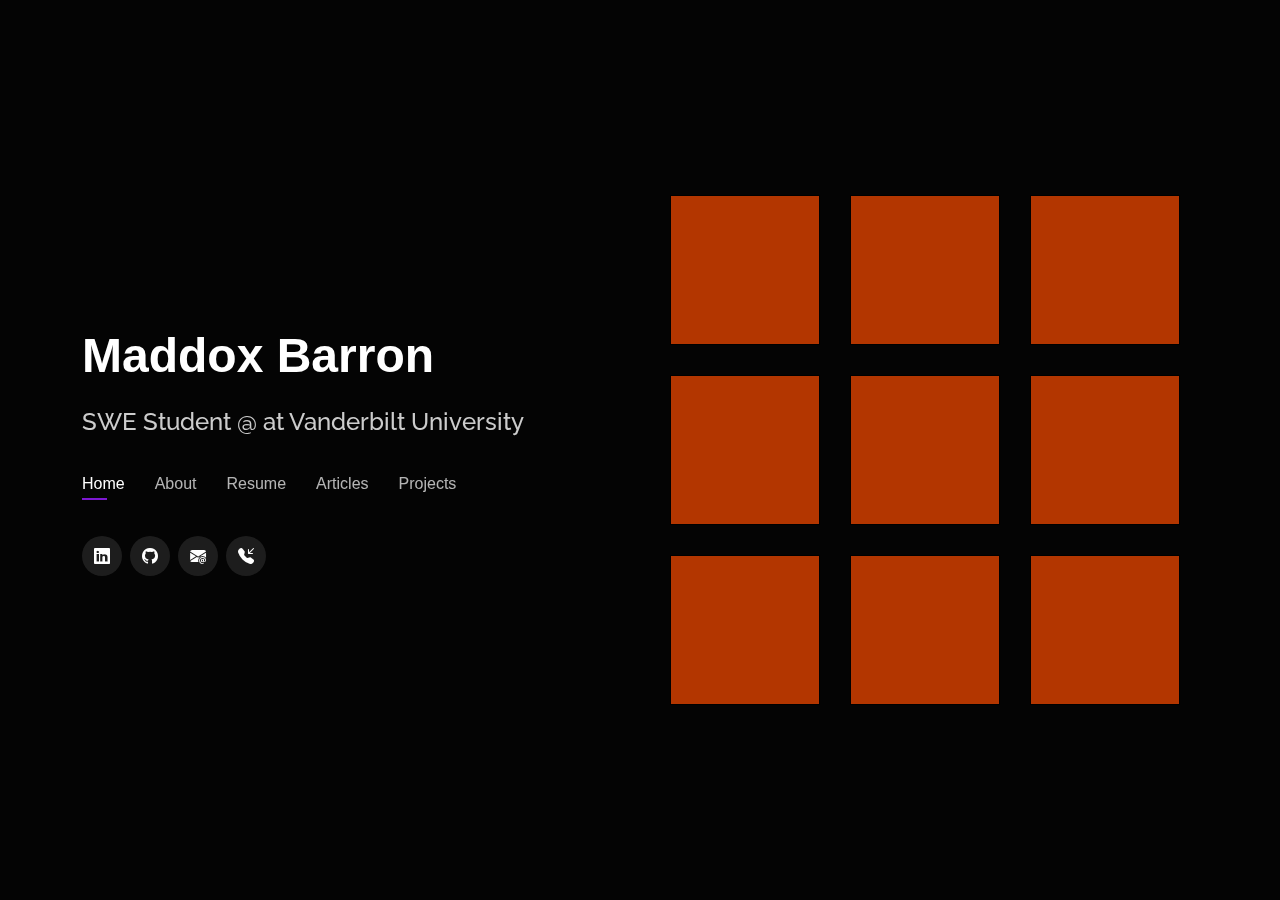
<file: index.html>
<!DOCTYPE html>
<html lang="en">

<head>
  <meta charset="utf-8">
  <meta content="width=device-width, initial-scale=1.0" name="viewport">

  <title>Maddox Barron</title>
  <meta content="" name="description">
  <meta content="" name="keywords">

  <!-- Favicons -->
  <link href="assets/img/favicon.png" rel="icon">
  <link href="assets/img/apple-touch-icon.png" rel="apple-touch-icon">

  <!-- Google Fonts -->
  <link href="https://fonts.googleapis.com/css?family=Open+Sans:300,300i,400,400i,600,600i,700,700i|Raleway:300,300i,400,400i,500,500i,600,600i,700,700i" rel="stylesheet">

  <!-- Vendor CSS Files -->
  <link href="assets/vendor/bootstrap/css/bootstrap.min.css" rel="stylesheet">
  <link href="assets/vendor/bootstrap-icons/bootstrap-icons.css" rel="stylesheet">
  <link href="assets/vendor/boxicons/css/boxicons.min.css" rel="stylesheet">
  <link href="assets/vendor/glightbox/css/glightbox.min.css" rel="stylesheet">
  <link href="assets/vendor/remixicon/remixicon.css" rel="stylesheet">
  <link href="assets/vendor/swiper/swiper-bundle.min.css" rel="stylesheet">

  <!-- Template Main CSS File -->
  <link href="assets/css/style.css" rel="stylesheet">

  <style>
    .shape-container {
      display: flex;
      align-items: center;
      justify-content: center;
      height: 100vh;
      perspective: 1000px; /* Add perspective for 3D effect */
    }

    .diamond-shape {
      display: grid;
      grid-template-columns: 1fr 1fr 1fr;
      grid-template-rows: 1fr 1fr 1fr;
      gap: 30px; /* Adjusted gap */
      position: absolute;
      transform: translate(-50%, -50%);
      left: 50%;
      top: 50%;
    }

    .cube {
      width: 150px; /* Increased size */
      height: 150px; /* Increased size */
      position: relative;
      transform-style: preserve-3d;
      animation: rotateCube 4s linear infinite;
    }

    .cube div {
      position: absolute;
      width: 150px;
      height: 150px;
      border: 1px solid #000;
    }

    .cube .front { transform: translateZ(75px); background-color: rgba(255, 0, 0, 0.7); }
    .cube .back { transform: rotateY(180deg) translateZ(75px); background-color: rgba(0, 255, 0, 0.7); }
    .cube .left { transform: rotateY(-90deg) translateZ(75px); background-color: rgba(0, 0, 255, 0.7); }
    .cube .right { transform: rotateY(90deg) translateZ(75px); background-color: rgba(255, 255, 0, 0.7); }
    .cube .top { transform: rotateX(90deg) translateZ(75px); background-color: rgba(255, 0, 255, 0.7); }
    .cube .bottom { transform: rotateX(-90deg) translateZ(75px); background-color: rgba(0, 255, 255, 0.7); }

    @keyframes rotateCube {
      0% {
        transform: rotateX(0deg) rotateY(0deg);
      }
      100% {
        transform: rotateX(360deg) rotateY(360deg);
      }
    }

    .diamond-shape > :nth-child(1) { grid-area: 1 / 2; }
    .diamond-shape > :nth-child(2) { grid-area: 2 / 1; }
    .diamond-shape > :nth-child(3) { grid-area: 2 / 3; }
    .diamond-shape > :nth-child(4) { grid-area: 3 / 2; }

    /* Media query to hide the shapes on small screens */
    @media (max-width: 1200px) {
      .shape-container {
        display: none;
      }
    }

    @media (max-height: 100px) {
      .shape-container {
        display: none;
      }
    }

    /* Additional media query to adjust the cubes for mobile */
    @media (max-width: 768px) {
      .shape-container-mobile {
        display: flex;
        justify-content: center;
        align-items: center;
        height: 50vh;
        perspective: 1000px; /* Add perspective for 3D effect */
      }

      .mobile-diamond-shape {
        display: grid;
        grid-template-columns: 1fr 1fr 1fr;
        grid-template-rows: 1fr 1fr 1fr;
        gap: 10px; /* Adjusted gap for smaller cubes */
        position: relative;
        transform: translate(0, 0);
      }

      .mobile-cube {
        width: 90px; 
        height: 90px;
        position: relative;
        transform-style: preserve-3d;
        animation: rotateCube 4s linear infinite;
      }

      .mobile-cube div {
        position: absolute;
        width: 100px;
        height: 100px;
        border: 1px solid #000;
      }

      .mobile-cube .front { transform: translateZ(50px); background-color: rgba(255, 0, 0, 0.7); }
      .mobile-cube .back { transform: rotateY(180deg) translateZ(50px); background-color: rgba(0, 255, 0, 0.7); }
      .mobile-cube .left { transform: rotateY(-90deg) translateZ(50px); background-color: rgba(0, 0, 255, 0.7); }
      .mobile-cube .right { transform: rotateY(90deg) translateZ(50px); background-color: rgba(255, 255, 0, 0.7); }
      .mobile-cube .top { transform: rotateX(90deg) translateZ(50px); background-color: rgba(255, 0, 255, 0.7); }
      .mobile-cube .bottom { transform: rotateX(-90deg) translateZ(50px); background-color: rgba(0, 255, 255, 0.7); }

      .mobile-diamond-shape > :nth-child(1) { grid-area: 1 / 2; }
      .mobile-diamond-shape > :nth-child(2) { grid-area: 2 / 1; }
      .mobile-diamond-shape > :nth-child(3) { grid-area: 2 / 3; }
      .mobile-diamond-shape > :nth-child(4) { grid-area: 3 / 2; }

      .social-links {
        margin-top: 20px; /* Adjust margin to move links higher */
      }
    }

    .main-title {
      min-width: 400px; /* Adjust the value to your desired minimum width */
      display: inline-block; /* Ensures the min-width is respected */
    }

    .square-container {
      position: relative;
      width: 100%;
      padding-bottom: 100%; /* This creates a square aspect ratio */
    }

    .square-container img {
      position: absolute;
      top: 0;
      left: 0;
      width: 100%;
      height: 100%;
      object-fit: cover; /* Ensures the image covers the area, maintaining its aspect ratio */
    }

    .about-me {
      margin-bottom: 0; /* Ensure there's no extra margin at the bottom */
      padding-bottom: 0; /* Ensure there's no extra padding at the bottom */
    }

    .about-me .content {
      margin-bottom: 0; /* Ensure there's no extra margin at the bottom of the content */
      padding-bottom: 0; /* Ensure there's no extra padding at the bottom of the content */
    }

    .about-me .row {
      margin-bottom: 0; /* Ensure there's no extra margin at the bottom of the row */
      padding-bottom: 0; /* Ensure there's no extra padding at the bottom of the row */
    }

    .about-me .col-lg-4,
    .about-me .col-lg-8 {
      margin-bottom: 0; /* Ensure there's no extra margin at the bottom of the columns */
      padding-bottom: 0; /* Ensure there's no extra padding at the bottom of the columns */
    }

    .about-me ul {
      margin-bottom: 0; /* Ensure there's no extra margin at the bottom of the list */
      padding-bottom: 0; /* Ensure there's no extra padding at the bottom of the list */
    }

    .skills {
      margin-top: 40px; /* Adjust the value to your desired negative margin */
    }

    #header {
      padding: 40px 0; /* Increase padding to make header larger */
      overflow: hidden; /* Prevent overflow */
    }

    #header .main-title {
      font-size: 3em; /* Increase font size for the main title */
    }

    #header h2 {
      font-size: 1.5em; /* Increase font size for the subtitle */
    }

    #header .navbar {
      font-size: 1.2em; /* Increase font size for the navigation links */
    }

    /* Custom CSS class for blue links */
    .link-blue {
      color: blue;
    }

    /* Media query to center the header text and icons on mobile */
    @media (max-width: 768px) {
      .header-text-center {
        text-align: center;
        display: flex;
        flex-direction: column;
        align-items: center;
      }

      .header-text-center .navbar {
        display: flex;
        justify-content: center;
      }

      .header-text-center .social-links {
        display: flex;
        justify-content: center;
        margin-top: 10px; /* Adjust margin to move links higher */
      }
    }
  </style>
</head>

<body>

  <!-- ======= Header ======= -->
  <header id="header">
    <div class="container">
      <div class="row align-items-center">
        <div class="col-md-6 header-text-center">
          <h1 class="main-title" style="padding-top: 8px; padding-bottom: 8px;"><a href="index.html">Maddox Barron</a></h1>
          <h2>SWE Student @ at Vanderbilt University</h2>
          <nav id="navbar" class="navbar">
            <ul>
              <li><a class="nav-link active" href="#header">Home</a></li>
              <li><a class="nav-link" href="#about">About</a></li>
              <li><a class="nav-link" href="#resume">Resume</a></li>
              <li><a class="nav-link" href="#services">Articles</a></li>
              <li><a class="nav-link" href="#portfolio">Projects</a></li>
            </ul>
            <i class="bi bi-list mobile-nav-toggle"></i>
          </nav><!-- .navbar -->
          <div class="social-links">
            <a href="https://www.linkedin.com/in/maddox-barron/" class="twitter"><i class="bi bi-linkedin"></i></a>
            <a href="https://github.com/maddoxrb" class="facebook"><i class="bi bi-github"></i></a>
            <a href="mailto:maddox.rayne.barron@gmail.com" class="instagram"><i class="bi bi-envelope-at-fill"></i></a>
            <a href="tel:+7206269306" class="linkedin"><i class="bi bi-telephone-inbound-fill"></i></a>
          </div>
        </div>
        <div class="col-md-6 shape-container" id="shape-container">
          <div class="diamond-shape">
            <div class="cube">
              <div class="front"></div>
              <div class="back"></div>
              <div class="left"></div>
              <div class="right"></div>
              <div class="top"></div>
              <div class="bottom"></div>
            </div>
            <div class="cube">
              <div class="front"></div>
              <div class="back"></div>
              <div class="left"></div>
              <div class="right"></div>
              <div class="top"></div>
              <div class="bottom"></div>
            </div>
            <div class="cube">
              <div class="front"></div>
              <div class="back"></div>
              <div class="left"></div>
              <div class="right"></div>
              <div class="top"></div>
              <div class="bottom"></div>
            </div>
            <div class="cube">
              <div class="front"></div>
              <div class="back"></div>
              <div class="left"></div>
              <div class="right"></div>
              <div class="top"></div>
              <div class="bottom"></div>
            </div>
            <div class="cube">
              <div class="front"></div>
              <div class="back"></div>
              <div class="left"></div>
              <div class="right"></div>
              <div class="top"></div>
              <div class="bottom"></div>
            </div>
            <div class="cube">
              <div class="front"></div>
              <div class="back"></div>
              <div class="left"></div>
              <div class="right"></div>
              <div class="top"></div>
              <div class="bottom"></div>
            </div>
            <div class="cube">
              <div class="front"></div>
              <div class="back"></div>
              <div class="left"></div>
              <div class="right"></div>
              <div class="top"></div>
              <div class="bottom"></div>
            </div>
            <div class="cube">
              <div class="front"></div>
              <div class="back"></div>
              <div class="left"></div>
              <div class="right"></div>
              <div class="top"></div>
              <div class="bottom"></div>
            </div>
            <div class="cube">
              <div class="front"></div>
              <div class="back"></div>
              <div class="left"></div>
              <div class="right"></div>
              <div class="top"></div>
              <div class="bottom"></div>
            </div>
          </div>
        </div>
        <div class="col-md-6 shape-container-mobile" id="shape-container-mobile">
          <div class="mobile-diamond-shape">
            <div class="mobile-cube">
              <div class="front"></div>
              <div class="back"></div>
              <div class="left"></div>
              <div class="right"></div>
              <div class="top"></div>
              <div class="bottom"></div>
            </div>
            <div class="mobile-cube">
              <div class="front"></div>
              <div class="back"></div>
              <div class="left"></div>
              <div class="right"></div>
              <div class="top"></div>
              <div class="bottom"></div>
            </div>
            <div class="mobile-cube">
              <div class="front"></div>
              <div class="back"></div>
              <div class="left"></div>
              <div class="right"></div>
              <div class="top"></div>
              <div class="bottom"></div>
            </div>
            <div class="mobile-cube">
              <div class="front"></div>
              <div class="back"></div>
              <div class="left"></div>
              <div class="right"></div>
              <div class="top"></div>
              <div class="bottom"></div>
            </div>
            <div class="mobile-cube">
              <div class="front"></div>
              <div class="back"></div>
              <div class="left"></div>
              <div class="right"></div>
              <div class="top"></div>
              <div class="bottom"></div>
            </div>
            <div class="mobile-cube">
              <div class="front"></div>
              <div class="back"></div>
              <div class="left"></div>
              <div class="right"></div>
              <div class="top"></div>
              <div class="bottom"></div>
            </div>
            <div class="mobile-cube">
              <div class="front"></div>
              <div class="back"></div>
              <div class="left"></div>
              <div class="right"></div>
              <div class="top"></div>
              <div class="bottom"></div>
            </div>
            
            <div class="mobile-cube">
              <div class="front"></div>
              <div class="back"></div>
              <div class="left"></div>
              <div class="right"></div>
              <div class="top"></div>
              <div class="bottom"></div>
            </div>
            
            <div class="mobile-cube">
              <div class="front"></div>
              <div class="back"></div>
              <div class="left"></div>
              <div class="right"></div>
              <div class="top"></div>
              <div class="bottom"></div>
            </div>

          </div>
        </div>
      </div>
    </div>
  </header><!-- End Header -->



  <!-- ======= About Section ======= -->
  <section id="about" class="about" style ="padding-top: 20px;">

    <!-- ======= About Me ======= -->
    <div class="about-me container">

      <div class="section-title">
        <h2>About</h2>
        <p>More About Me</p>
      </div>

      <div class="row">
        <div class="col-lg-4" data-aos="fade-right">
          <div class="square-container">
            <img src="assets/img/me.jpg" class="img-fluid square-image" alt="">
          </div>
        </div>
        
        <div class="col-lg-8 pt-4 pt-lg-0 content" data-aos="fade-left">

          
          <div class="row">
            <div class="col-lg-6">
              <ul>
                <li><i class="bi bi-chevron-right"></i> <strong>Graduate:</strong> <span>M.Sc of Computer Science</span></li>
                <li><i class="bi bi-chevron-right"></i> <strong>Undergrad:</strong> <span> B.Sc of Computer Science</span></li>
                <li><i class="bi bi-chevron-right"></i> <strong>LinkedIn:</strong> <a href="https://www.linkedin.com/in/maddox-barron" target="_blank">Click Me!</a></li>

              </ul>
            </div>
            <div class="col-lg-6">
              <ul>
                <li><i class="bi bi-chevron-right"></i> <strong>Phone:</strong> <span>+720 626 9306</span></li>
                <li><i class="bi bi-chevron-right"></i> <strong>Email:</strong> <span>maddox.rayne.barron@gmail.com</span></li>
                <li><i class="bi bi-chevron-right"></i> <strong>City:</strong> <span>Charleston, SC</span></li>
              </ul>
            </div>
          </div>
          <p style="line-height: 2; font-size: 18px; ">
            Thanks for stopping by! I'm a current student at Vanderbilt University set to graduate in May of 2026! Through Vanderbilt's accelerated master's program I am currently pursuing both an M.Sc and B.Sc in Computer Science alongside minors in Business and Data Science. I am particularly interested in the intersection of AI/ML and the product management lifecycle. Developments in LLM's and other AI models have the potential to significantly improve market analysis, product development, and continuous post-launch improvements. Feel free to reach out via any of the above methods!
        </p>
        
        </div>
      </div>

    </div><!-- End About Me -->

    <!-- ======= Counts ======= -->
    <!-- <div class="counts container">

      <div class="row">

        <div class="col-lg-3 col-md-6">
          <div class="count-box">
            <i class="bi bi-emoji-smile"></i>
            <span data-purecounter-start="0" data-purecounter-end="232" data-purecounter-duration="1" class="purecounter"></span>
            <p>Happy Clients</p>
          </div>
        </div>

        <div class="col-lg-3 col-md-6 mt-5 mt-md-0">
          <div class="count-box">
            <i class="bi bi-journal-richtext"></i>
            <span data-purecounter-start="0" data-purecounter-end="521" data-purecounter-duration="1" class="purecounter"></span>
            <p>Projects</p>
          </div>
        </div>

        <div class="col-lg-3 col-md-6 mt-5 mt-lg-0">
          <div class="count-box">
            <i class="bi bi-headset"></i>
            <span data-purecounter-start="0" data-purecounter-end="1463" data-purecounter-duration="1" class="purecounter"></span>
            <p>Hours Of Support</p>
          </div>
        </div>

        <div class="col-lg-3 col-md-6 mt-5 mt-lg-0">
          <div class="count-box">
            <i class="bi bi-award"></i>
            <span data-purecounter-start="0" data-purecounter-end="24" data-purecounter-duration="1" class="purecounter"></span>
            <p>Awards</p>
          </div>
        </div>

      </div>

    </div>End Counts -->

    <!-- ======= Skills  ======= -->
    

    <!-- ======= Interests ======= -->
    <div class="interests container">

      <div class="section-title">
        <h2>Personal Interests</h2>
      </div>

      <div class="row">
        <div class="col-lg-3 col-md-4">
          <div class="icon-box">
            <i class="ri-store-line" style="color: #ffbb2c;"></i>
            <h3>Product Management</h3>
          </div>
        </div>
        <div class="col-lg-3 col-md-4 mt-4 mt-md-0">
          <div class="icon-box">
            <i class="ri-bar-chart-box-line" style="color: #5578ff;"></i>
            <h3>Data Analytics</h3>
          </div>
        </div>
        <div class="col-lg-3 col-md-4 mt-4 mt-md-0">
          <div class="icon-box">
            <i class="ri-gradienter-line" style="color: #e80368;"></i>
            <h3>AI & Machine Learning</h3>
          </div>
        </div>
        <div class="col-lg-3 col-md-4 mt-4 mt-lg-0">
          <div class="icon-box">
            <i class="bi bi-briefcase" style="color: #e361ff;"></i>
            <h3>Entrepreneurship</h3>
          </div>
        </div>
        <div class="col-lg-3 col-md-4 mt-4">
          <div class="icon-box">
            <i class="bi bi-cloud" style="color: #47aeff;"></i>
            <h3>Cloud Computing</h3>
          </div>
        </div>
        <div class="col-lg-3 col-md-4 mt-4">
          <div class="icon-box">
            <i class="bi bi-recycle" style="color: #ffa76e;"></i>
            <h3>Agile Methodology</h3>
          </div>
        </div>
        <div class="col-lg-3 col-md-4 mt-4">
          <div class="icon-box">
            <i class="bi bi-lightbulb" style="color: #11dbcf;"></i>
            <h3>Product Innovation</h3>
          </div>
        </div>
        <div class="col-lg-3 col-md-4 mt-4">
          <div class="icon-box">
            <i class="bi bi-people" style="color: #4233ff;"></i>
            <h3>Customer Analytics</h3>
          </div>
        </div>
        <!-- <div class="col-lg-3 col-md-4 mt-4">
          <div class="icon-box">
            <i class="ri-anchor-line" style="color: #b2904f;"></i>
            <h3>Dirada Pack</h3>
          </div>
        </div>
        <div class="col-lg-3 col-md-4 mt-4">
          <div class="icon-box">
            <i class="ri-disc-line" style="color: #b20969;"></i>
            <h3>Moton Ideal</h3>
          </div>
        </div>
        <div class="col-lg-3 col-md-4 mt-4">
          <div class="icon-box">
            <i class="ri-base-station-line" style="color: #ff5828;"></i>
            <h3>Verdo Park</h3>
          </div>
        </div>
        <div class="col-lg-3 col-md-4 mt-4">
          <div class="icon-box">
            <i class="ri-fingerprint-line" style="color: #29cc61;"></i>
            <h3>Flavor Nivelanda</h3>
          </div>
        </div>
      </div> -->

    </div><!-- End Interests -->

    <div class="skills container">

      <div class="section-title" style="text-align: left;">
        <h2>Tech I Work With</h2>
    </div>
    

      <div class="row skills-content">

        <div class="col-lg-6">

          <div class="progress">
            <span class="skill">Python <i class="val">100%</i></span>
            <div class="progress-bar-wrap">
              <div class="progress-bar" role="progressbar" aria-valuenow="100" aria-valuemin="0" aria-valuemax="100"></div>
            </div>
          </div>

          <div class="progress">
            <span class="skill">Large Langauge Models <i class="val">90%</i></span>
            <div class="progress-bar-wrap">
              <div class="progress-bar" role="progressbar" aria-valuenow="90" aria-valuemin="0" aria-valuemax="100"></div>
            </div>
          </div>


          <div class="progress">
            <span class="skill">Amazon Web Services <i class="val">60%</i></span>
            <div class="progress-bar-wrap">
              <div class="progress-bar" role="progressbar" aria-valuenow="60" aria-valuemin="0" aria-valuemax="100"></div>
            </div>
          </div>

        </div>

        <div class="col-lg-6">
          <div class="progress">
            <span class="skill">C++ <i class="val">100%</i></span>
            <div class="progress-bar-wrap">
              <div class="progress-bar" role="progressbar" aria-valuenow="100" aria-valuemin="0" aria-valuemax="100"></div>
            </div>
          </div>

          <div class="progress">
            <span class="skill">React <i class="val">70%</i></span>
            <div class="progress-bar-wrap">
              <div class="progress-bar" role="progressbar" aria-valuenow="70" aria-valuemin="0" aria-valuemax="100"></div>
            </div>
          </div>


          <div class="progress">
            <span class="skill"> Java<i class="val">55%</i></span>
            <div class="progress-bar-wrap">
              <div class="progress-bar" role="progressbar" aria-valuenow="55" aria-valuemin="0" aria-valuemax="100"></div>
            </div>
          </div>

        </div>

      </div>

    </div><!-- End Skills -->

  

  </section><!-- End About Section -->
  

  <!-- ======= Resume Section ======= -->
<!-- ======= Resume Section ======= -->
<section id="resume" class="resume" style ="padding-top: 20px;">
  <div class="container">

    <div class="section-title">
      <h2>Resume</h2>
      <p>Check My Resume</p>
    </div>

    <div class="row">
      <div class="col-lg-6">

        <h3 class="resume-title">Education</h3>
        <div class="resume-item">
          <h4>M.Sc in Computer Science</h4>
          <h5>August 2022 - May 2026</h5>
          <p><em>Vanderbilt University, Nashville, TN</em></p>
          <p>GPA: 4.0/4.0</p>
          <p>Honors: Dean’s List (2022-2024)</p>
          <p>Relevant Coursework: Image Processing, Intelligient Systems & Robotics, Advanced Software Engineering, Project Management</p>
        </div>
        <div class="resume-item">
          <h4>B.Sc in Computer Science</h4>
          <h5>August 2022 - May 2026</h5>
          <p><em>Vanderbilt University, Nashville, TN</em></p>
          <p>GPA: 3.85/4.0</p>
          <p>Minors in Data Science and Business</p>
          <p>Project Director at Vanderbilt Emerging Technology Laboratory</p>
          <p>Relevant Coursework: Program Design & Data Structures, Discrete Systems, Digital Systems, Organizational Behavior, Software Design</p>
        </div>
      </div>
      <div class="col-lg-6">
        <h3 class="resume-title">Professional Experience</h3>
        <div class="resume-item">
          <h4>Product Manager</h4>
          <h5>June 2023 – Present</h5>
          <p><em>VRFY Technology, Washington, DC</em></p>
          <p>
          <ul>
            <li>Spearheaded the development of VRFY Tag technology and the concurrent creation of a web-based marketplace, employing agile methodologies</li>
            <li>Led a cross-functional team of six, orchestrating the product’s journey from concept through beta launch by establishing a clear product roadmap</li>
            <li>Implemented sprint planning and drove progress through weekly Scrum meetings</li>
            <li>Managed the beta launch phase across 14 stores in Canada and the US, leveraging analytics and user feedback mechanisms to gather actionable insights for continuous improvement</li>
          </ul>
          </p>
        </div>
        <div class="resume-item">
          <h4>Software Development Intern</h4>
          <h5>Aug 2023 – Present</h5>
          <p><em>RateQuote, Nashville, TN</em></p>
          <p>
          <ul>
            <li>Developed a dynamic application using Next.js and React.js, enabling AI-driven article generation to enhance SEO, leading to a 50% increase in site traffic after the first month</li>
            <li>Designed and iterated upon 13 different website pages, utilizing React and Figma to improve website performance and user experience</li>
          </ul>
          </p>
        </div>
        <div class="resume-item">
          <h4>Software Development Intern</h4>
          <h5>May 2021 – August 2021</h5>
          <p><em>Primal Logic and Data Corporation, Charleston, SC</em></p>
          <p>
          <ul>
            <li>Leveraged Amazon Web Services (AWS) to contribute to the development of cloud infrastructure for website launches</li>
            <li>Received valuable mentorship in project management for both backend and frontend website development, gaining firsthand experience in the product development lifecycle</li>
          </ul>
          </p>
        </div>
       
       
         

  </section><!-- End Resume Section -->

<!-- ======= Services Section ======= -->
<section id="services" class="services" style="padding-top: 20px;">
  <div class="container">
    <div class="section-title">
      <h2>Blog</h2>
      <p>Articles</p>
    </div>
    <div class="row">
      <div class="col-lg-4 col-md-6 d-flex align-items-stretch">
        <div class="icon-box">
          <div class="icon"><i class="bx bxl-dribbble"></i></div>
          <h4><a href="">Coming Soon!</a></h4>
          <p>Weekly articles on all things tech, product management, AI, and more!</p>
        </div>
      </div>
      <!-- Additional articles can be added here -->
    </div>
  </div>
</section>

<!-- ======= Portfolio Section ======= -->
<section id="portfolio" class="services" style="padding-top: 20px;">
  <div class="container">
    <div class="section-title">
      <h2>Projects</h2>
      <p>My Works</p>
    </div>
    <div class="row">
      <div class="col-lg-4 col-md-6 d-flex align-items-stretch">
        <div class="icon-box">
          <div class="icon"><i class="bx bx-sun"></i></div>
          <h4><a href="https://pulseproductivity.online">Pulse Productivity</a></h4>
          <p>Manage and track tasks in real-time with our dynamic task management system. Assign tasks, set deadlines, and monitor progress to ensure your team stays on track.</p>          
        </div>
      </div>
      <div class="col-lg-4 col-md-6 d-flex align-items-stretch mt-4 mt-md-0">
        <div class="icon-box">
          <div class="icon"><i class="bx bx-tachometer"></i></div>
          <h4><a href="https://www.vrfytag.com/">VRFY</a></h4>
          <p>Experience a revolutionary way to resell shoes with 100% authentication. Our platform ensures complete trust and transparency in every transaction. *Note: Website currently undergoing developments for our upcoming alpha launch.</p>          
        </div>
      </div>
      <div class="col-lg-4 col-md-6 d-flex align-items-stretch">
        <div class="icon-box">
          <div class="icon"><i class="bx bx-book"></i></div>
          <h4><a href="http://maddoxrb.pythonanywhere.com/">Amazon Review Analyzer</a></h4>
          <p>Unlock valuable insights about your Amazon products by analyzing reviews from thousands of customers, helping you make informed decisions and enhance your product offerings.</p>          
        </div>
      </div>
      <!-- Additional projects can be added here -->
    </div>
  </div>
</section>


  



  <!-- Vendor JS Files -->
  <script src="assets/vendor/purecounter/purecounter_vanilla.js"></script>
  <script src="assets/vendor/bootstrap/js/bootstrap.bundle.min.js"></script>
  <script src="assets/vendor/glightbox/js/glightbox.min.js"></script>
  <script src="assets/vendor/isotope-layout/isotope.pkgd.min.js"></script>
  <script src="assets/vendor/swiper/swiper-bundle.min.js"></script>
  <script src="assets/vendor/waypoints/noframework.waypoints.js"></script>
  <script src="assets/vendor/php-email-form/validate.js"></script>

  <!-- Template Main JS File -->
  <script src="assets/js/main.js"></script>

  <script>
    document.addEventListener("DOMContentLoaded", function() {
      const shapeContainer = document.getElementById("shape-container");
      const shapeContainerMobile = document.getElementById("shape-container-mobile");
      const navLinks = document.querySelectorAll("#navbar .nav-link");
  
      navLinks.forEach(link => {
        link.addEventListener("click", function() {
          if (this.getAttribute("href") === "#header") {
            if (window.innerWidth > 1200) {
              shapeContainer.style.display = "flex";
              shapeContainerMobile.style.display = "none";
            } else {
              shapeContainer.style.display = "none";
              shapeContainerMobile.style.display = "flex";
            }
          } else {
            shapeContainer.style.display = "none";
            shapeContainerMobile.style.display = "none";
          }
        });
      });
    });
  </script>
  
  

</body>

</html>
</file>
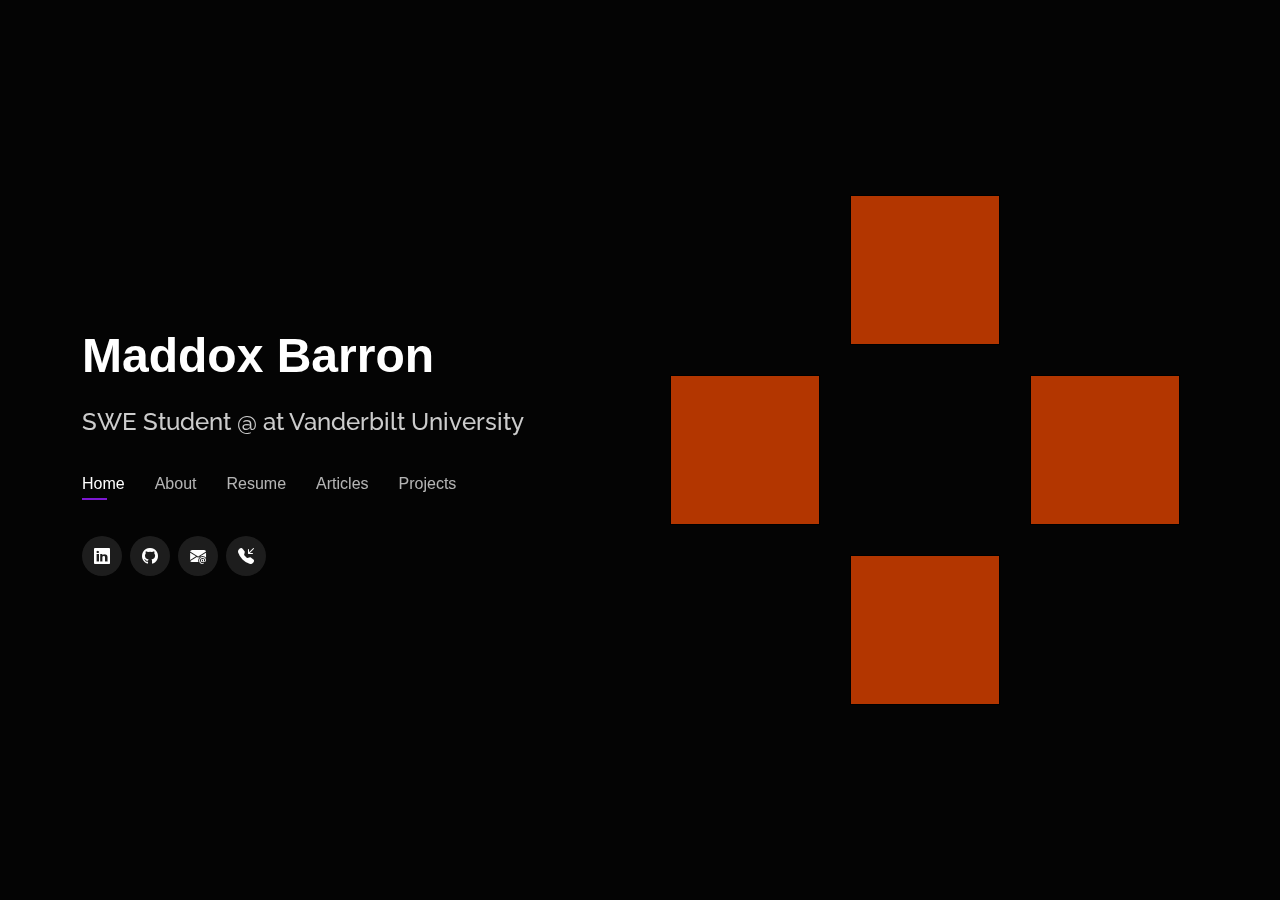
<file: Personal/index.html>
<!DOCTYPE html>
<html lang="en">

<head>
  <meta charset="utf-8">
  <meta content="width=device-width, initial-scale=1.0" name="viewport">

  <title>Personal Bootstrap Template</title>
  <meta content="" name="description">
  <meta content="" name="keywords">

  <!-- Favicons -->
  <link href="assets/img/favicon.png" rel="icon">
  <link href="assets/img/apple-touch-icon.png" rel="apple-touch-icon">

  <!-- Google Fonts -->
  <link href="https://fonts.googleapis.com/css?family=Open+Sans:300,300i,400,400i,600,600i,700,700i|Raleway:300,300i,400,400i,500,500i,600,600i,700,700i" rel="stylesheet">

  <!-- Vendor CSS Files -->
  <link href="assets/vendor/bootstrap/css/bootstrap.min.css" rel="stylesheet">
  <link href="assets/vendor/bootstrap-icons/bootstrap-icons.css" rel="stylesheet">
  <link href="assets/vendor/boxicons/css/boxicons.min.css" rel="stylesheet">
  <link href="assets/vendor/glightbox/css/glightbox.min.css" rel="stylesheet">
  <link href="assets/vendor/remixicon/remixicon.css" rel="stylesheet">
  <link href="assets/vendor/swiper/swiper-bundle.min.css" rel="stylesheet">

  <!-- Template Main CSS File -->
  <link href="assets/css/style.css" rel="stylesheet">

  <style>
    .shape-container {
      display: flex;
      align-items: center;
      justify-content: center;
      height: 100vh;
      perspective: 1000px; /* Add perspective for 3D effect */
    }

    .diamond-shape {
      display: grid;
      grid-template-columns: 1fr 1fr 1fr;
      grid-template-rows: 1fr 1fr 1fr;
      gap: 30px; /* Adjusted gap */
      position: absolute;
      transform: translate(-50%, -50%);
      left: 50%;
      top: 50%;
    }

    .cube {
      width: 150px; /* Increased size */
      height: 150px; /* Increased size */
      position: relative;
      transform-style: preserve-3d;
      animation: rotateCube 4s linear infinite;
    }

    .cube div {
      position: absolute;
      width: 150px;
      height: 150px;
      border: 1px solid #000;
    }

    .cube .front { transform: translateZ(75px); background-color: rgba(255, 0, 0, 0.7); }
    .cube .back { transform: rotateY(180deg) translateZ(75px); background-color: rgba(0, 255, 0, 0.7); }
    .cube .left { transform: rotateY(-90deg) translateZ(75px); background-color: rgba(0, 0, 255, 0.7); }
    .cube .right { transform: rotateY(90deg) translateZ(75px); background-color: rgba(255, 255, 0, 0.7); }
    .cube .top { transform: rotateX(90deg) translateZ(75px); background-color: rgba(255, 0, 255, 0.7); }
    .cube .bottom { transform: rotateX(-90deg) translateZ(75px); background-color: rgba(0, 255, 255, 0.7); }

    @keyframes rotateCube {
      0% {
        transform: rotateX(0deg) rotateY(0deg);
      }
      100% {
        transform: rotateX(360deg) rotateY(360deg);
      }
    }

    .diamond-shape > :nth-child(1) { grid-area: 1 / 2; }
    .diamond-shape > :nth-child(2) { grid-area: 2 / 1; }
    .diamond-shape > :nth-child(3) { grid-area: 2 / 3; }
    .diamond-shape > :nth-child(4) { grid-area: 3 / 2; }

    /* Media query to hide the shapes on small screens */
    @media (max-width: 1200px) {
      .shape-container {
        display: none;
      }
    }

    @media (max-height: 100px) {
      .shape-container {
        display: none;
      }
    }

    /* Additional media query to adjust the cubes for mobile */
    @media (max-width: 768px) {
      .shape-container-mobile {
        display: flex;
        justify-content: center;
        align-items: center;
        height: 50vh;
        perspective: 1000px; /* Add perspective for 3D effect */
      }

      .mobile-diamond-shape {
        display: grid;
        grid-template-columns: 1fr 1fr 1fr;
        grid-template-rows: 1fr 1fr 1fr;
        gap: 10px; /* Adjusted gap for smaller cubes */
        position: relative;
        transform: translate(0, 0);
      }

      .mobile-cube {
        width: 100px; /* Bigger size for mobile */
        height: 100px;
        position: relative;
        transform-style: preserve-3d;
        animation: rotateCube 4s linear infinite;
      }

      .mobile-cube div {
        position: absolute;
        width: 100px;
        height: 100px;
        border: 1px solid #000;
      }

      .mobile-cube .front { transform: translateZ(50px); background-color: rgba(255, 0, 0, 0.7); }
      .mobile-cube .back { transform: rotateY(180deg) translateZ(50px); background-color: rgba(0, 255, 0, 0.7); }
      .mobile-cube .left { transform: rotateY(-90deg) translateZ(50px); background-color: rgba(0, 0, 255, 0.7); }
      .mobile-cube .right { transform: rotateY(90deg) translateZ(50px); background-color: rgba(255, 255, 0, 0.7); }
      .mobile-cube .top { transform: rotateX(90deg) translateZ(50px); background-color: rgba(255, 0, 255, 0.7); }
      .mobile-cube .bottom { transform: rotateX(-90deg) translateZ(50px); background-color: rgba(0, 255, 255, 0.7); }

      .mobile-diamond-shape > :nth-child(1) { grid-area: 1 / 2; }
      .mobile-diamond-shape > :nth-child(2) { grid-area: 2 / 1; }
      .mobile-diamond-shape > :nth-child(3) { grid-area: 2 / 3; }
      .mobile-diamond-shape > :nth-child(4) { grid-area: 3 / 2; }

      .social-links {
        margin-top: 20px; /* Adjust margin to move links higher */
      }
    }

    .main-title {
      min-width: 400px; /* Adjust the value to your desired minimum width */
      display: inline-block; /* Ensures the min-width is respected */
    }

    .square-container {
      position: relative;
      width: 100%;
      padding-bottom: 100%; /* This creates a square aspect ratio */
    }

    .square-container img {
      position: absolute;
      top: 0;
      left: 0;
      width: 100%;
      height: 100%;
      object-fit: cover; /* Ensures the image covers the area, maintaining its aspect ratio */
    }

    .about-me {
      margin-bottom: 0; /* Ensure there's no extra margin at the bottom */
      padding-bottom: 0; /* Ensure there's no extra padding at the bottom */
    }

    .about-me .content {
      margin-bottom: 0; /* Ensure there's no extra margin at the bottom of the content */
      padding-bottom: 0; /* Ensure there's no extra padding at the bottom of the content */
    }

    .about-me .row {
      margin-bottom: 0; /* Ensure there's no extra margin at the bottom of the row */
      padding-bottom: 0; /* Ensure there's no extra padding at the bottom of the row */
    }

    .about-me .col-lg-4,
    .about-me .col-lg-8 {
      margin-bottom: 0; /* Ensure there's no extra margin at the bottom of the columns */
      padding-bottom: 0; /* Ensure there's no extra padding at the bottom of the columns */
    }

    .about-me ul {
      margin-bottom: 0; /* Ensure there's no extra margin at the bottom of the list */
      padding-bottom: 0; /* Ensure there's no extra padding at the bottom of the list */
    }

    .skills {
      margin-top: 40px; /* Adjust the value to your desired negative margin */
    }

    #header {
      padding: 40px 0; /* Increase padding to make header larger */
      overflow: hidden; /* Prevent overflow */
    }

    #header .main-title {
      font-size: 3em; /* Increase font size for the main title */
    }

    #header h2 {
      font-size: 1.5em; /* Increase font size for the subtitle */
    }

    #header .navbar {
      font-size: 1.2em; /* Increase font size for the navigation links */
    }

    /* Custom CSS class for blue links */
    .link-blue {
      color: blue;
    }

    /* Media query to center the header text and icons on mobile */
    @media (max-width: 768px) {
      .header-text-center {
        text-align: center;
        display: flex;
        flex-direction: column;
        align-items: center;
      }

      .header-text-center .navbar {
        display: flex;
        justify-content: center;
      }

      .header-text-center .social-links {
        display: flex;
        justify-content: center;
        margin-top: 10px; /* Adjust margin to move links higher */
      }
    }
  </style>
</head>

<body>

  <!-- ======= Header ======= -->
  <header id="header">
    <div class="container">
      <div class="row align-items-center">
        <div class="col-md-6 header-text-center">
          <h1 class="main-title" style="padding-top: 8px; padding-bottom: 8px;"><a href="index.html">Maddox Barron</a></h1>
          <h2>SWE Student @ at Vanderbilt University</h2>
          <nav id="navbar" class="navbar">
            <ul>
              <li><a class="nav-link active" href="#header">Home</a></li>
              <li><a class="nav-link" href="#about">About</a></li>
              <li><a class="nav-link" href="#resume">Resume</a></li>
              <li><a class="nav-link" href="#services">Articles</a></li>
              <li><a class="nav-link" href="#portfolio">Projects</a></li>
            </ul>
            <i class="bi bi-list mobile-nav-toggle"></i>
          </nav><!-- .navbar -->
          <div class="social-links">
            <a href="https://www.linkedin.com/in/maddox-barron/" class="twitter"><i class="bi bi-linkedin"></i></a>
            <a href="https://github.com/maddoxrb" class="facebook"><i class="bi bi-github"></i></a>
            <a href="mailto:maddox.barron31@gmail.com" class="instagram"><i class="bi bi-envelope-at-fill"></i></a>
            <a href="tel:+7206269306" class="linkedin"><i class="bi bi-telephone-inbound-fill"></i></a>
          </div>
        </div>
        <div class="col-md-6 shape-container" id="shape-container">
          <div class="diamond-shape">
            <div class="cube">
              <div class="front"></div>
              <div class="back"></div>
              <div class="left"></div>
              <div class="right"></div>
              <div class="top"></div>
              <div class="bottom"></div>
            </div>
            <div class="cube">
              <div class="front"></div>
              <div class="back"></div>
              <div class="left"></div>
              <div class="right"></div>
              <div class="top"></div>
              <div class="bottom"></div>
            </div>
            <div class="cube">
              <div class="front"></div>
              <div class="back"></div>
              <div class="left"></div>
              <div class="right"></div>
              <div class="top"></div>
              <div class="bottom"></div>
            </div>
            <div class="cube">
              <div class="front"></div>
              <div class="back"></div>
              <div class="left"></div>
              <div class="right"></div>
              <div class="top"></div>
              <div class="bottom"></div>
            </div>
          </div>
        </div>
        <div class="col-md-6 shape-container-mobile" id="shape-container-mobile">
          <div class="mobile-diamond-shape">
            <div class="mobile-cube">
              <div class="front"></div>
              <div class="back"></div>
              <div class="left"></div>
              <div class="right"></div>
              <div class="top"></div>
              <div class="bottom"></div>
            </div>
            <div class="mobile-cube">
              <div class="front"></div>
              <div class="back"></div>
              <div class="left"></div>
              <div class="right"></div>
              <div class="top"></div>
              <div class="bottom"></div>
            </div>
            <div class="mobile-cube">
              <div class="front"></div>
              <div class="back"></div>
              <div class="left"></div>
              <div class="right"></div>
              <div class="top"></div>
              <div class="bottom"></div>
            </div>
            <div class="mobile-cube">
              <div class="front"></div>
              <div class="back"></div>
              <div class="left"></div>
              <div class="right"></div>
              <div class="top"></div>
              <div class="bottom"></div>
            </div>
          </div>
        </div>
      </div>
    </div>
  </header><!-- End Header -->



  <!-- ======= About Section ======= -->
  <section id="about" class="about" style ="padding-top: 20px;">

    <!-- ======= About Me ======= -->
    <div class="about-me container">

      <div class="section-title">
        <h2>About</h2>
        <p>Learn More About Me</p>
      </div>

      <div class="row">
        <div class="col-lg-4" data-aos="fade-right">
          <div class="square-container">
            <img src="assets/img/me.jpg" class="img-fluid square-image" alt="">
          </div>
        </div>
        
        <div class="col-lg-8 pt-4 pt-lg-0 content" data-aos="fade-left">
          <h3 style = "padding-bottom: 15px;" >Graduate Student of Computer Science at Vanderbilt University</h3>
          
          <div class="row">
            <div class="col-lg-6">
              <ul>
                <li><i class="bi bi-chevron-right"></i> <strong>Graduate:</strong> <span>M.Sc of Computer Science</span></li>
                <li><i class="bi bi-chevron-right"></i> <strong>Phone:</strong> <span>+720 626 9306</span></li>
                <li><i class="bi bi-chevron-right"></i> <strong>LinkedIn:</strong> <a href="https://www.linkedin.com/in/maddox-barron" target="_blank">Click Me!</a></li>

              </ul>
            </div>
            <div class="col-lg-6">
              <ul>
                <li><i class="bi bi-chevron-right"></i> <strong>Undergrad:</strong> <span> B.Sc of Computer Science</span></li>
                <li><i class="bi bi-chevron-right"></i> <strong>Email:</strong> <span>maddox.barron31@gmail.com</span></li>
                <li><i class="bi bi-chevron-right"></i> <strong>City:</strong> <span>Charleston, SC</span></li>
              </ul>
            </div>
          </div>
          <p style="line-height: 2; font-size: 18px; ">
            I'm a current student at Vanderbilt University set to graduate in May of 2026! Through Vanderbilt's accelerated master's program I am currently pursuing both an M.Sc and B.Sc in Computer Science alongside minors in Business and Data Science. I am particularly interested in the intersection of AI/ML and the product management lifecycle. Developments in LLM's and other AI models have the potential to significantly improve market analysis, product development, and continuous post-launch improvements.
        </p>
        
        </div>
      </div>

    </div><!-- End About Me -->

    <!-- ======= Counts ======= -->
    <!-- <div class="counts container">

      <div class="row">

        <div class="col-lg-3 col-md-6">
          <div class="count-box">
            <i class="bi bi-emoji-smile"></i>
            <span data-purecounter-start="0" data-purecounter-end="232" data-purecounter-duration="1" class="purecounter"></span>
            <p>Happy Clients</p>
          </div>
        </div>

        <div class="col-lg-3 col-md-6 mt-5 mt-md-0">
          <div class="count-box">
            <i class="bi bi-journal-richtext"></i>
            <span data-purecounter-start="0" data-purecounter-end="521" data-purecounter-duration="1" class="purecounter"></span>
            <p>Projects</p>
          </div>
        </div>

        <div class="col-lg-3 col-md-6 mt-5 mt-lg-0">
          <div class="count-box">
            <i class="bi bi-headset"></i>
            <span data-purecounter-start="0" data-purecounter-end="1463" data-purecounter-duration="1" class="purecounter"></span>
            <p>Hours Of Support</p>
          </div>
        </div>

        <div class="col-lg-3 col-md-6 mt-5 mt-lg-0">
          <div class="count-box">
            <i class="bi bi-award"></i>
            <span data-purecounter-start="0" data-purecounter-end="24" data-purecounter-duration="1" class="purecounter"></span>
            <p>Awards</p>
          </div>
        </div>

      </div>

    </div>End Counts -->

    <!-- ======= Skills  ======= -->
    

    <!-- ======= Interests ======= -->
    <div class="interests container">

      <div class="section-title">
        <h2>Personal Interests</h2>
      </div>

      <div class="row">
        <div class="col-lg-3 col-md-4">
          <div class="icon-box">
            <i class="ri-store-line" style="color: #ffbb2c;"></i>
            <h3>Product Management</h3>
          </div>
        </div>
        <div class="col-lg-3 col-md-4 mt-4 mt-md-0">
          <div class="icon-box">
            <i class="ri-bar-chart-box-line" style="color: #5578ff;"></i>
            <h3>Data Analytics</h3>
          </div>
        </div>
        <div class="col-lg-3 col-md-4 mt-4 mt-md-0">
          <div class="icon-box">
            <i class="ri-gradienter-line" style="color: #e80368;"></i>
            <h3>AI & Machine Learning</h3>
          </div>
        </div>
        <div class="col-lg-3 col-md-4 mt-4 mt-lg-0">
          <div class="icon-box">
            <i class="bi bi-briefcase" style="color: #e361ff;"></i>
            <h3>Entrepreneurship</h3>
          </div>
        </div>
        <div class="col-lg-3 col-md-4 mt-4">
          <div class="icon-box">
            <i class="bi bi-cloud" style="color: #47aeff;"></i>
            <h3>Cloud Computing</h3>
          </div>
        </div>
        <div class="col-lg-3 col-md-4 mt-4">
          <div class="icon-box">
            <i class="bi bi-recycle" style="color: #ffa76e;"></i>
            <h3>Agile Methodology</h3>
          </div>
        </div>
        <div class="col-lg-3 col-md-4 mt-4">
          <div class="icon-box">
            <i class="bi bi-lightbulb" style="color: #11dbcf;"></i>
            <h3>Product Innovation</h3>
          </div>
        </div>
        <div class="col-lg-3 col-md-4 mt-4">
          <div class="icon-box">
            <i class="bi bi-people" style="color: #4233ff;"></i>
            <h3>Customer Analytics</h3>
          </div>
        </div>
        <!-- <div class="col-lg-3 col-md-4 mt-4">
          <div class="icon-box">
            <i class="ri-anchor-line" style="color: #b2904f;"></i>
            <h3>Dirada Pack</h3>
          </div>
        </div>
        <div class="col-lg-3 col-md-4 mt-4">
          <div class="icon-box">
            <i class="ri-disc-line" style="color: #b20969;"></i>
            <h3>Moton Ideal</h3>
          </div>
        </div>
        <div class="col-lg-3 col-md-4 mt-4">
          <div class="icon-box">
            <i class="ri-base-station-line" style="color: #ff5828;"></i>
            <h3>Verdo Park</h3>
          </div>
        </div>
        <div class="col-lg-3 col-md-4 mt-4">
          <div class="icon-box">
            <i class="ri-fingerprint-line" style="color: #29cc61;"></i>
            <h3>Flavor Nivelanda</h3>
          </div>
        </div>
      </div> -->

    </div><!-- End Interests -->

    <div class="skills container">

      <div class="section-title" style="text-align: left;">
        <h2>Technologies I Work With Most</h2>
    </div>
    

      <div class="row skills-content">

        <div class="col-lg-6">

          <div class="progress">
            <span class="skill">Python <i class="val">100%</i></span>
            <div class="progress-bar-wrap">
              <div class="progress-bar" role="progressbar" aria-valuenow="100" aria-valuemin="0" aria-valuemax="100"></div>
            </div>
          </div>

          <div class="progress">
            <span class="skill">Large Langauge Models <i class="val">90%</i></span>
            <div class="progress-bar-wrap">
              <div class="progress-bar" role="progressbar" aria-valuenow="90" aria-valuemin="0" aria-valuemax="100"></div>
            </div>
          </div>


          <div class="progress">
            <span class="skill">Amazon Web Services <i class="val">60%</i></span>
            <div class="progress-bar-wrap">
              <div class="progress-bar" role="progressbar" aria-valuenow="60" aria-valuemin="0" aria-valuemax="100"></div>
            </div>
          </div>

        </div>

        <div class="col-lg-6">
          <div class="progress">
            <span class="skill">C++ <i class="val">100%</i></span>
            <div class="progress-bar-wrap">
              <div class="progress-bar" role="progressbar" aria-valuenow="100" aria-valuemin="0" aria-valuemax="100"></div>
            </div>
          </div>

          <div class="progress">
            <span class="skill">React <i class="val">70%</i></span>
            <div class="progress-bar-wrap">
              <div class="progress-bar" role="progressbar" aria-valuenow="70" aria-valuemin="0" aria-valuemax="100"></div>
            </div>
          </div>


          <div class="progress">
            <span class="skill"> Java<i class="val">55%</i></span>
            <div class="progress-bar-wrap">
              <div class="progress-bar" role="progressbar" aria-valuenow="55" aria-valuemin="0" aria-valuemax="100"></div>
            </div>
          </div>

        </div>

      </div>

    </div><!-- End Skills -->

  

  </section><!-- End About Section -->
  

  <!-- ======= Resume Section ======= -->
<!-- ======= Resume Section ======= -->
<section id="resume" class="resume" style ="padding-top: 20px;">
  <div class="container">

    <div class="section-title">
      <h2>Resume</h2>
      <p>Check My Resume</p>
    </div>

    <div class="row">
      <div class="col-lg-6">

        <h3 class="resume-title">Education</h3>
        <div class="resume-item">
          <h4>M.Sc in Computer Science</h4>
          <h5>August 2022 - May 2026</h5>
          <p><em>Vanderbilt University, Nashville, TN</em></p>
          <p>GPA: 4.0/4.0</p>
          <p>Honors: Dean’s List (2022-2024)</p>
          <p>Relevant Coursework: Image Processing, Intelligient Systems & Robotics, Advanced Software Engineering, Project Management</p>
        </div>
        <div class="resume-item">
          <h4>B.Sc in Computer Science</h4>
          <h5>August 2022 - May 2026</h5>
          <p><em>Vanderbilt University, Nashville, TN</em></p>
          <p>GPA: 3.85/4.0</p>
          <p>Minors in Data Science and Business</p>
          <p>Project Director at Vanderbilt Emerging Technology Laboratory</p>
          <p>Relevant Coursework: Program Design & Data Structures, Discrete Systems, Digital Systems, Organizational Behavior, Software Design</p>
        </div>
      </div>
      <div class="col-lg-6">
        <h3 class="resume-title">Professional Experience</h3>
        <div class="resume-item">
          <h4>Product Manager</h4>
          <h5>June 2023 – Present</h5>
          <p><em>VRFY Technology, Washington, DC</em></p>
          <p>
          <ul>
            <li>Spearheaded the development of VRFY Tag technology and the concurrent creation of a web-based marketplace, employing agile methodologies</li>
            <li>Led a cross-functional team of six, orchestrating the product’s journey from concept through beta launch by establishing a clear product roadmap</li>
            <li>Implemented sprint planning and drove progress through weekly Scrum meetings</li>
            <li>Managed the beta launch phase across 14 stores in Canada and the US, leveraging analytics and user feedback mechanisms to gather actionable insights for continuous improvement</li>
          </ul>
          </p>
        </div>
        <div class="resume-item">
          <h4>Software Development Intern</h4>
          <h5>Aug 2023 – Present</h5>
          <p><em>RateQuote, Nashville, TN</em></p>
          <p>
          <ul>
            <li>Developed a dynamic application using Next.js and React.js, enabling AI-driven article generation to enhance SEO, leading to a 50% increase in site traffic after the first month</li>
            <li>Designed and iterated upon 13 different website pages, utilizing React and Figma to improve website performance and user experience</li>
          </ul>
          </p>
        </div>
        <div class="resume-item">
          <h4>Software Development Intern</h4>
          <h5>May 2021 – August 2021</h5>
          <p><em>Primal Logic and Data Corporation, Charleston, SC</em></p>
          <p>
          <ul>
            <li>Leveraged Amazon Web Services (AWS) to contribute to the development of cloud infrastructure for website launches</li>
            <li>Received valuable mentorship in project management for both backend and frontend website development, gaining firsthand experience in the product development lifecycle</li>
          </ul>
          </p>
        </div>
       
       
         

  </section><!-- End Resume Section -->

  <!-- ======= Services Section ======= -->
  <section id="services" class="services" style ="padding-top: 20px;">
    <div class="container">

      <div class="section-title">
        <h2>Blog</h2>
        <p>My Articles</p>
      </div>

      <div class="row">
        <div class="col-lg-4 col-md-6 d-flex align-items-stretch">
          <div class="icon-box">
            <div class="icon"><i class="bx bxl-dribbble"></i></div>
            <h4><a href="">Lorem Ipsum</a></h4>
            <p>Voluptatum deleniti atque corrupti quos dolores et quas molestias excepturi</p>
          </div>
        </div>

        <div class="col-lg-4 col-md-6 d-flex align-items-stretch mt-4 mt-md-0">
          <div class="icon-box">
            <div class="icon"><i class="bx bx-file"></i></div>
            <h4><a href="">Sed ut perspiciatis</a></h4>
            <p>Duis aute irure dolor in reprehenderit in voluptate velit esse cillum dolore</p>
          </div>
        </div>

        <div class="col-lg-4 col-md-6 d-flex align-items-stretch mt-4 mt-lg-0">
          <div class="icon-box">
            <div class="icon"><i class="bx bx-tachometer"></i></div>
            <h4><a href="">Magni Dolores</a></h4>
            <p>Excepteur sint occaecat cupidatat non proident, sunt in culpa qui officia</p>
          </div>
        </div>

        <div class="col-lg-4 col-md-6 d-flex align-items-stretch mt-4">
          <div class="icon-box">
            <div class="icon"><i class="bx bx-world"></i></div>
            <h4><a href="">Nemo Enim</a></h4>
            <p>At vero eos et accusamus et iusto odio dignissimos ducimus qui blanditiis</p>
          </div>
        </div>

        <div class="col-lg-4 col-md-6 d-flex align-items-stretch mt-4">
          <div class="icon-box">
            <div class="icon"><i class="bx bx-slideshow"></i></div>
            <h4><a href="">Dele cardo</a></h4>
            <p>Quis consequatur saepe eligendi voluptatem consequatur dolor consequuntur</p>
          </div>
        </div>

        <div class="col-lg-4 col-md-6 d-flex align-items-stretch mt-4">
          <div class="icon-box">
            <div class="icon"><i class="bx bx-arch"></i></div>
            <h4><a href="">Divera don</a></h4>
            <p>Modi nostrum vel laborum. Porro fugit error sit minus sapiente sit aspernatur</p>
          </div>
        </div>

      </div>

    </div>
  </section><!-- End Services Section -->

  <!-- ======= Portfolio Section ======= -->
  <section id="portfolio" class="portfolio" style ="padding-top: 20px;">
    <div class="container">

      <div class="section-title">
        <h2>Projects</h2>
        <p>My Works</p>
      </div>

      <div class="row">
        <div class="col-lg-12 d-flex justify-content-center">
          <ul id="portfolio-flters">
            <li data-filter="*" class="filter-active">All</li>
            <li data-filter=".filter-app">App</li>
            <li data-filter=".filter-card">Card</li>
            <li data-filter=".filter-web">Web</li>
          </ul>
        </div>
      </div>

      <div class="row portfolio-container">

        <div class="col-lg-4 col-md-6 portfolio-item filter-app">
          <div class="portfolio-wrap">
            <img src="assets/img/portfolio/portfolio-1.jpg" class="img-fluid" alt="">
            <div class="portfolio-info">
              <h4>App 1</h4>
              <p>App</p>
              <div class="portfolio-links">
                <a href="assets/img/portfolio/portfolio-1.jpg" data-gallery="portfolioGallery" class="portfolio-lightbox" title="App 1"><i class="bx bx-plus"></i></a>
                <a href="portfolio-details.html" data-gallery="portfolioDetailsGallery" data-glightbox="type: external" class="portfolio-details-lightbox" title="Portfolio Details"><i class="bx bx-link"></i></a>
              </div>
            </div>
          </div>
        </div>

        <div class="col-lg-4 col-md-6 portfolio-item filter-web">
          <div class="portfolio-wrap">
            <img src="assets/img/portfolio/portfolio-2.jpg" class="img-fluid" alt="">
            <div class="portfolio-info">
              <h4>VRFY</h4>
              <p></p>
              <div class="portfolio-links">
                <a href="assets/img/portfolio/portfolio-2.jpg" data-gallery="portfolioGallery" class="portfolio-lightbox" title="Web 3"><i class="bx bx-plus"></i></a>
                <a href="portfolio-details.html" data-gallery="portfolioDetailsGallery" data-glightbox="type: external" class="portfolio-details-lightbox" title="Portfolio Details"><i class="bx bx-link"></i></a>
              </div>
            </div>
          </div>
        </div>

        <!-- <div class="col-lg-4 col-md-6 portfolio-item filter-app">
          <div class="portfolio-wrap">
            <img src="assets/img/portfolio/portfolio-3.jpg" class="img-fluid" alt="">
            <div class="portfolio-info">
              <h4>App 2</h4>
              <p>App</p>
              <div class="portfolio-links">
                <a href="assets/img/portfolio/portfolio-3.jpg" data-gallery="portfolioGallery" class="portfolio-lightbox" title="App 2"><i class="bx bx-plus"></i></a>
                <a href="portfolio-details.html" data-gallery="portfolioDetailsGallery" data-glightbox="type: external" class="portfolio-details-lightbox" title="Portfolio Details"><i class="bx bx-link"></i></a>
              </div>
            </div>
          </div>
        </div>

        <div class="col-lg-4 col-md-6 portfolio-item filter-card">
          <div class="portfolio-wrap">
            <img src="assets/img/portfolio/portfolio-4.jpg" class="img-fluid" alt="">
            <div class="portfolio-info">
              <h4>Card 2</h4>
              <p>Card</p>
              <div class="portfolio-links">
                <a href="assets/img/portfolio/portfolio-4.jpg" data-gallery="portfolioGallery" class="portfolio-lightbox" title="Card 2"><i class="bx bx-plus"></i></a>
                <a href="portfolio-details.html" data-gallery="portfolioDetailsGallery" data-glightbox="type: external" class="portfolio-details-lightbox" title="Portfolio Details"><i class="bx bx-link"></i></a>
              </div>
            </div>
          </div>
        </div>

        <div class="col-lg-4 col-md-6 portfolio-item filter-web">
          <div class="portfolio-wrap">
            <img src="assets/img/portfolio/portfolio-5.jpg" class="img-fluid" alt="">
            <div class="portfolio-info">
              <h4>Web 2</h4>
              <p>Web</p>
              <div class="portfolio-links">
                <a href="assets/img/portfolio/portfolio-5.jpg" data-gallery="portfolioGallery" class="portfolio-lightbox" title="Web 2"><i class="bx bx-plus"></i></a>
                <a href="portfolio-details.html" data-gallery="portfolioDetailsGallery" data-glightbox="type: external" class="portfolio-details-lightbox" title="Portfolio Details"><i class="bx bx-link"></i></a>
              </div>
            </div>
          </div>
        </div>

        <div class="col-lg-4 col-md-6 portfolio-item filter-app">
          <div class="portfolio-wrap">
            <img src="assets/img/portfolio/portfolio-6.jpg" class="img-fluid" alt="">
            <div class="portfolio-info">
              <h4>App 3</h4>
              <p>App</p>
              <div class="portfolio-links">
                <a href="assets/img/portfolio/portfolio-6.jpg" data-gallery="portfolioGallery" class="portfolio-lightbox" title="App 3"><i class="bx bx-plus"></i></a>
                <a href="portfolio-details.html" data-gallery="portfolioDetailsGallery" data-glightbox="type: external" class="portfolio-details-lightbox" title="Portfolio Details"><i class="bx bx-link"></i></a>
              </div>
            </div>
          </div>
        </div>

        <div class="col-lg-4 col-md-6 portfolio-item filter-card">
          <div class="portfolio-wrap">
            <img src="assets/img/portfolio/portfolio-7.jpg" class="img-fluid" alt="">
            <div class="portfolio-info">
              <h4>Card 1</h4>
              <p>Card</p>
              <div class="portfolio-links">
                <a href="assets/img/portfolio/portfolio-7.jpg" data-gallery="portfolioGallery" class="portfolio-lightbox" title="Card 1"><i class="bx bx-plus"></i></a>
                <a href="portfolio-details.html" data-gallery="portfolioDetailsGallery" data-glightbox="type: external" class="portfolio-details-lightbox" title="Portfolio Details"><i class="bx bx-link"></i></a>
              </div>
            </div>
          </div>
        </div>

        <div class="col-lg-4 col-md-6 portfolio-item filter-card">
          <div class="portfolio-wrap">
            <img src="assets/img/portfolio/portfolio-8.jpg" class="img-fluid" alt="">
            <div class="portfolio-info">
              <h4>Card 3</h4>
              <p>Card</p>
              <div class="portfolio-links">
                <a href="assets/img/portfolio/portfolio-8.jpg" data-gallery="portfolioGallery" class="portfolio-lightbox" title="Card 3"><i class="bx bx-plus"></i></a>
                <a href="portfolio-details.html" data-gallery="portfolioDetailsGallery" data-glightbox="type: external" class="portfolio-details-lightbox" title="Portfolio Details"><i class="bx bx-link"></i></a>
              </div>
            </div>
          </div>
        </div>

        <div class="col-lg-4 col-md-6 portfolio-item filter-web">
          <div class="portfolio-wrap">
            <img src="assets/img/portfolio/portfolio-9.jpg" class="img-fluid" alt="">
            <div class="portfolio-info">
              <h4>Web 3</h4>
              <p>Web</p>
              <div class="portfolio-links">
                <a href="assets/img/portfolio/portfolio-9.jpg" data-gallery="portfolioGallery" class="portfolio-lightbox" title="Web 3"><i class="bx bx-plus"></i></a>
                <a href="portfolio-details.html" data-gallery="portfolioDetailsGallery" data-glightbox="type: external" class="portfolio-details-lightbox" title="Portfolio Details"><i class="bx bx-link"></i></a>
              </div>
            </div>
          </div>
        </div>

      </div>

    </div>
  </section>End Portfolio Section -->

  



  <!-- Vendor JS Files -->
  <script src="assets/vendor/purecounter/purecounter_vanilla.js"></script>
  <script src="assets/vendor/bootstrap/js/bootstrap.bundle.min.js"></script>
  <script src="assets/vendor/glightbox/js/glightbox.min.js"></script>
  <script src="assets/vendor/isotope-layout/isotope.pkgd.min.js"></script>
  <script src="assets/vendor/swiper/swiper-bundle.min.js"></script>
  <script src="assets/vendor/waypoints/noframework.waypoints.js"></script>
  <script src="assets/vendor/php-email-form/validate.js"></script>

  <!-- Template Main JS File -->
  <script src="assets/js/main.js"></script>

  <script>
    document.addEventListener("DOMContentLoaded", function() {
      const shapeContainer = document.getElementById("shape-container");
      const shapeContainerMobile = document.getElementById("shape-container-mobile");
      const navLinks = document.querySelectorAll("#navbar .nav-link");
  
      navLinks.forEach(link => {
        link.addEventListener("click", function() {
          if (this.getAttribute("href") === "#header") {
            if (window.innerWidth > 1200) {
              shapeContainer.style.display = "flex";
              shapeContainerMobile.style.display = "none";
            } else {
              shapeContainer.style.display = "none";
              shapeContainerMobile.style.display = "flex";
            }
          } else {
            shapeContainer.style.display = "none";
            shapeContainerMobile.style.display = "none";
          }
        });
      });
    });
  </script>
  
  

</body>

</html>
</file>
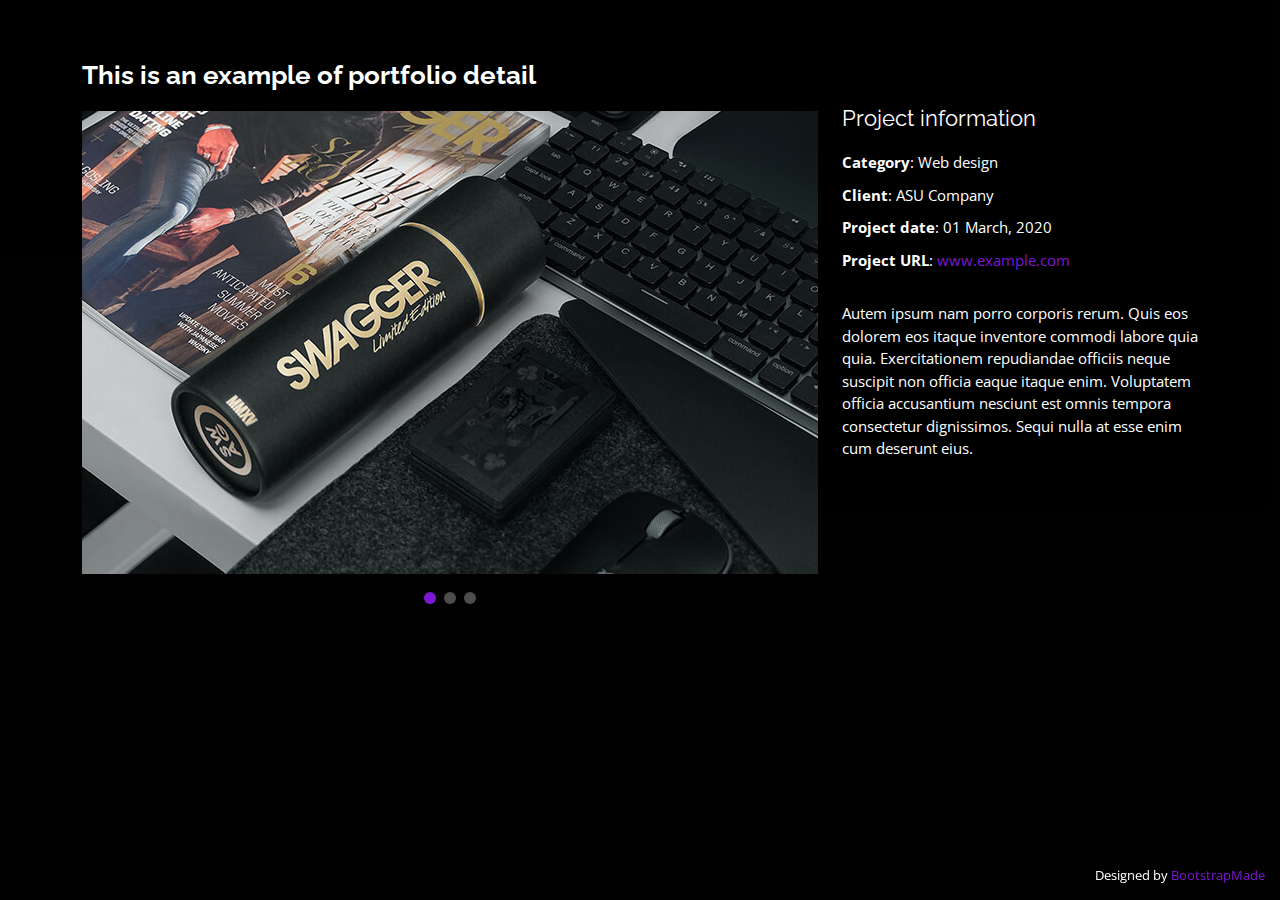
<file: portfolio-details.html>
<!DOCTYPE html>
<html lang="en">

<head>
  <meta charset="utf-8">
  <meta content="width=device-width, initial-scale=1.0" name="viewport">

  <title>Portfolio Details - Personal Bootstrap Template</title>
  <meta content="" name="description">
  <meta content="" name="keywords">

  <!-- Favicons -->
  <link href="assets/img/favicon.png" rel="icon">
  <link href="assets/img/apple-touch-icon.png" rel="apple-touch-icon">

  <!-- Google Fonts -->
  <link href="https://fonts.googleapis.com/css?family=Open+Sans:300,300i,400,400i,600,600i,700,700i|Raleway:300,300i,400,400i,500,500i,600,600i,700,700i|Poppins:300,300i,400,400i,500,500i,600,600i,700,700i" rel="stylesheet">

  <!-- Vendor CSS Files -->
  <link href="assets/vendor/bootstrap/css/bootstrap.min.css" rel="stylesheet">
  <link href="assets/vendor/bootstrap-icons/bootstrap-icons.css" rel="stylesheet">
  <link href="assets/vendor/boxicons/css/boxicons.min.css" rel="stylesheet">
  <link href="assets/vendor/glightbox/css/glightbox.min.css" rel="stylesheet">
  <link href="assets/vendor/remixicon/remixicon.css" rel="stylesheet">
  <link href="assets/vendor/swiper/swiper-bundle.min.css" rel="stylesheet">

  <!-- Template Main CSS File -->
  <link href="assets/css/style.css" rel="stylesheet">

  <!-- =======================================================
  * Template Name: Personal
  * Template URL: https://bootstrapmade.com/personal-free-resume-bootstrap-template/
  * Updated: Mar 17 2024 with Bootstrap v5.3.3
  * Author: BootstrapMade.com
  * License: https://bootstrapmade.com/license/
  ======================================================== -->
</head>

<body>

  <main id="main">

    <!-- ======= Portfolio Details ======= -->
    <div id="portfolio-details" class="portfolio-details">
      <div class="container">

        <div class="row">

          <div class="col-lg-8">
            <h2 class="portfolio-title">This is an example of portfolio detail</h2>

            <div class="portfolio-details-slider swiper">
              <div class="swiper-wrapper align-items-center">

                <div class="swiper-slide">
                  <img src="assets/img/portfolio/portfolio-details-1.jpg" alt="">
                </div>

                <div class="swiper-slide">
                  <img src="assets/img/portfolio/portfolio-details-2.jpg" alt="">
                </div>

                <div class="swiper-slide">
                  <img src="assets/img/portfolio/portfolio-details-3.jpg" alt="">
                </div>

              </div>
              <div class="swiper-pagination"></div>
            </div>

          </div>

          <div class="col-lg-4 portfolio-info">
            <h3>Project information</h3>
            <ul>
              <li><strong>Category</strong>: Web design</li>
              <li><strong>Client</strong>: ASU Company</li>
              <li><strong>Project date</strong>: 01 March, 2020</li>
              <li><strong>Project URL</strong>: <a href="#">www.example.com</a></li>
            </ul>

            <p>
              Autem ipsum nam porro corporis rerum. Quis eos dolorem eos itaque inventore commodi labore quia quia. Exercitationem repudiandae officiis neque suscipit non officia eaque itaque enim. Voluptatem officia accusantium nesciunt est omnis tempora consectetur dignissimos. Sequi nulla at esse enim cum deserunt eius.
            </p>
          </div>

        </div>

      </div>
    </div><!-- End Portfolio Details -->

  </main><!-- End #main -->

  <div class="credits">
    <!-- All the links in the footer should remain intact. -->
    <!-- You can delete the links only if you purchased the pro version. -->
    <!-- Licensing information: https://bootstrapmade.com/license/ -->
    <!-- Purchase the pro version with working PHP/AJAX contact form: https://bootstrapmade.com/personal-free-resume-bootstrap-template/ -->
    Designed by <a href="https://bootstrapmade.com/">BootstrapMade</a>
  </div>

  <!-- Vendor JS Files -->
  <script src="assets/vendor/purecounter/purecounter_vanilla.js"></script>
  <script src="assets/vendor/bootstrap/js/bootstrap.bundle.min.js"></script>
  <script src="assets/vendor/glightbox/js/glightbox.min.js"></script>
  <script src="assets/vendor/isotope-layout/isotope.pkgd.min.js"></script>
  <script src="assets/vendor/swiper/swiper-bundle.min.js"></script>
  <script src="assets/vendor/waypoints/noframework.waypoints.js"></script>
  <script src="assets/vendor/php-email-form/validate.js"></script>

  <!-- Template Main JS File -->
  <script src="assets/js/main.js"></script>

</body>

</html>
</file>
<file: assets/css/style.css>
/**
* Template Name: Personal
* Template URL: https://bootstrapmade.com/personal-free-resume-bootstrap-template/
* Updated: Mar 17 2024 with Bootstrap v5.3.3
* Author: BootstrapMade.com
* License: https://bootstrapmade.com/license/
*/

/*--------------------------------------------------------------
# General
--------------------------------------------------------------*/
.facebook {
  position: relative;
  display: inline-block; /* Allows the link to contain the span properly */
}

.facebook .hover-text {
  position: absolute;
  left: 0;
  bottom: -20px; /* Adjust as needed */
  width: 100%;
  text-align: center; /* Centers the text under the icon */
  display: none; /* Hide text by default */
  color: white;
}

.facebook:hover .hover-text {
  display: block; /* Show text on hover */
}

body {
  font-family: "Open Sans", sans-serif;
  background-color: #040404;
  color: #fff;
  position: relative;
  background: transparent;
}

body::before {
  content: "";
  position: fixed;
  background: #040404 url("") top right no-repeat;
  background-size: cover;
  left: 0;
  right: 0;
  top: 0;
  height: 100vh;
  z-index: -1;
}

@media (min-width: 1024px) {
  body::before {
    background-attachment: fixed;
  }
}

a {
  color: #7d18d2;
  text-decoration: none;
}

a:hover {
  color: #35e888;
  text-decoration: none;
}

h1,
h2,
h3,
h4,
h5,
h6 {
  font-family: "Raleway", sans-serif;
}

/*--------------------------------------------------------------
# Header
--------------------------------------------------------------*/
#header {
  transition: ease-in-out 0.3s;
  position: relative;
  height: 100vh;
  display: flex;
  align-items: center;
  z-index: 997;
  overflow-y: auto;
}

#header * {
  transition: ease-in-out 0.3s;
}

#header h1 {
  font-size: 48px;
  margin: 0;
  padding: 0;
  line-height: 1;
  font-weight: 700;
  font-family: "Poppins", sans-serif;
}

#header h1 a,
#header h1 a:hover {
  color: #fff;
  line-height: 1;
  display: inline-block;
}

#header h2 {
  font-size: 24px;
  margin-top: 20px;
  color: rgba(255, 255, 255, 0.8);
}

#header h2 span {
  color: #fff;
  border-bottom: 2px solid #7d18d2;
  padding-bottom: 6px;
}

#header img {
  padding: 0;
  margin: 0;
}

#header .social-links {
  margin-top: 40px;
  display: flex;
}

#header .social-links a {
  font-size: 16px;
  display: flex;
  justify-content: center;
  align-items: center;
  background: rgba(255, 255, 255, 0.1);
  color: #fff;
  line-height: 1;
  margin-right: 8px;
  border-radius: 50%;
  width: 40px;
  height: 40px;
}

#header .social-links a:hover {
  background: #7d18d2;
}

@media (max-width: 992px) {
  #header h1 {
    font-size: 36px;
  }

  #header h2 {
    font-size: 20px;
    line-height: 30px;
  }

  #header .social-links {
    margin-top: 15px;
  }

  #header .container {
    display: flex;
    flex-direction: column;
    align-items: center;
  }
}

/* Header Top */
#header.header-top {
  height: 95px;
  position: fixed;
  left: 0;
  top: 0;
  right: 0;
  background: rgba(0, 0, 0, 0.9);
}

#header.header-top .social-links,
#header.header-top h2 {
  display: none;
}

#header.header-top h1 {
  margin-right: auto;
  font-size: 36px;
}

#header.header-top img {
  max-height: 60px;
  margin-right: 20px !important;
}

#header.header-top .container {
  display: flex;
  align-items: center;
}

#header.header-top .navbar {
  margin: 0;
}

@media (max-width: 768px) {
  #header.header-top {
    height: 60px;
  }

  #header.header-top h1 {
    font-size: 26px;
  }
}

/*--------------------------------------------------------------
# Navigation Menu
--------------------------------------------------------------*/
/**
* Desktop Navigation 
*/
.navbar {
  padding: 0;
  margin-top: 35px;
}

.navbar ul {
  margin: 0;
  padding: 0;
  display: flex;
  list-style: none;
  align-items: center;
}

.navbar li {
  position: relative;
}

.navbar li+li {
  margin-left: 30px;
}

.navbar a,
.navbar a:focus {
  display: flex;
  align-items: center;
  justify-content: space-between;
  padding: 0;
  font-family: "Poppins", sans-serif;
  font-size: 16px;
  font-weight: 400;
  color: rgba(255, 255, 255, 0.7);
  white-space: nowrap;
  transition: 0.3s;
}

.navbar a i,
.navbar a:focus i {
  font-size: 12px;
  line-height: 0;
  margin-left: 5px;
}

.navbar a:before {
  content: "";
  position: absolute;
  width: 0;
  height: 2px;
  bottom: -4px;
  left: 0;
  background-color: #7d18d2;
  visibility: hidden;
  width: 0px;
  transition: all 0.3s ease-in-out 0s;
}

.navbar a:hover:before,
.navbar li:hover>a:before,
.navbar .active:before {
  visibility: visible;
  width: 25px;
}

.navbar a:hover,
.navbar .active,
.navbar .active:focus,
.navbar li:hover>a {
  color: #fff;
}

/**
* Mobile Navigation 
*/
.mobile-nav-toggle {
  color: #fff;
  font-size: 28px;
  cursor: pointer;
  display: none;
  line-height: 0;
  transition: 0.5s;
  position: fixed;
  right: 15px;
  top: 15px;
}

@media (max-width: 991px) {
  .mobile-nav-toggle {
    display: block;
  }

  .navbar ul {
    display: none;
  }
}

.navbar-mobile {
  position: fixed;
  overflow: hidden;
  top: 0;
  right: 0;
  left: 0;
  bottom: 0;
  background: rgba(0, 0, 0, 0.9);
  transition: 0.3s;
  z-index: 999;
  margin-top: 0;
}

.navbar-mobile .mobile-nav-toggle {
  position: absolute;
  top: 15px;
  right: 15px;
}

.navbar-mobile ul {
  display: block;
  position: absolute;
  top: 55px;
  right: 15px;
  bottom: 45px;
  left: 15px;
  padding: 10px 0;
  overflow-y: auto;
  transition: 0.3s;
  border: 2px solid rgba(255, 255, 255, 0.2);
}

.navbar-mobile li {
  padding: 12px 20px;
}

.navbar-mobile li+li {
  margin: 0;
}

.navbar-mobile a,
.navbar-mobile a:focus {
  font-size: 16px;
  position: relative;
}

/*--------------------------------------------------------------
# Sections General
--------------------------------------------------------------*/
section {
  overflow: hidden;
  position: absolute;
  width: 100%;
  top: 140px;
  bottom: 100%;
  opacity: 0;
  transition: ease-in-out 0.4s;
  z-index: 2;
}

section.section-show {
  top: 100px;
  bottom: auto;
  opacity: 1;
  padding-bottom: 45px;
}

section .container {
  background: rgba(0, 0, 0, 0.9);
  padding: 30px;
}

@media (max-width: 768px) {
  section {
    top: 120px;
  }

  section.section-show {
    top: 80px;
  }
}

.section-title h2 {
  font-size: 14px;
  font-weight: 500;
  padding: 0;
  line-height: 1px;
  margin: 0 0 20px 0;
  letter-spacing: 2px;
  color: #aaaaaa;
  font-family: "Poppins", sans-serif;
}

.section-title h2::after {
  content: "";
  width: 120px;
  height: 1px;
  display: inline-block;
  background: #a94ceb;
  margin: 4px 10px;
}

.section-title p {
  margin: 0;
  margin: -15px 0 15px 0;
  font-size: 36px;
  font-weight: 700;
  font-family: "Poppins", sans-serif;
  color: #fff;
}

/*--------------------------------------------------------------
# About
--------------------------------------------------------------*/
.about-me .content h3 {
  font-weight: 700;
  font-size: 26px;
  color: #7d18d2;
}

.about-me .content ul {
  list-style: none;
  padding: 0;
}

.about-me .content ul li {
  margin-bottom: 20px;
  display: flex;
  align-items: center;
}

.about-me .content ul strong {
  margin-right: 10px;
}

.about-me .content ul i {
  font-size: 16px;
  margin-right: 5px;
  color: #7d18d2;
  line-height: 0;
}

.about-me .content p:last-child {
  margin-bottom: 0;
}

/*--------------------------------------------------------------
# Counts
--------------------------------------------------------------*/
.counts {
  padding: 70px 0 60px;
}

.counts .count-box {
  padding: 30px 30px 25px 30px;
  width: 100%;
  position: relative;
  text-align: center;
  background: rgba(255, 255, 255, 0.08);
}

.counts .count-box i {
  position: absolute;
  top: -25px;
  left: 50%;
  transform: translateX(-50%);
  font-size: 24px;
  background: rgba(255, 255, 255, 0.1);
  padding: 12px;
  color: #7d18d2;
  border-radius: 50px;
  line-height: 0;
}

.counts .count-box span {
  font-size: 36px;
  display: block;
  font-weight: 600;
  color: #fff;
}

.counts .count-box p {
  padding: 0;
  margin: 0;
  font-family: "Raleway", sans-serif;
  font-size: 14px;
}

/*--------------------------------------------------------------
# Skills
--------------------------------------------------------------*/
.skills .progress {
  height: 60px;
  display: block;
  background: none;
  border-radius: 0;
}

.skills .progress .skill {
  padding: 10px 0;
  margin: 0;
  text-transform: uppercase;
  display: block;
  font-weight: 600;
  font-family: "Poppins", sans-serif;
  color: #fff;
}

.skills .progress .skill .val {
  float: right;
  font-style: normal;
}

.skills .progress-bar-wrap {
  background: rgba(255, 255, 255, 0.2);
}

.skills .progress-bar {
  width: 1px;
  height: 10px;
  transition: 0.9s;
  background-color: #7d18d2;
}

/*--------------------------------------------------------------
# Interests
--------------------------------------------------------------*/
.interests .icon-box {
  display: flex;
  align-items: center;
  padding: 20px;
  background: rgba(255, 255, 255, 0.08);
  transition: ease-in-out 0.3s;
}

.interests .icon-box i {
  font-size: 32px;
  padding-right: 10px;
  line-height: 1;
}

.interests .icon-box h3 {
  font-weight: 700;
  margin: 0;
  padding: 0;
  line-height: 1;
  font-size: 16px;
  color: #fff;
}

.interests .icon-box:hover {
  background: rgba(255, 255, 255, 0.12);
}

/*--------------------------------------------------------------
# Testimonials
--------------------------------------------------------------*/
.testimonials .testimonials-carousel,
.testimonials .testimonials-slider {
  overflow: hidden;
}

.testimonials .testimonial-item {
  box-sizing: content-box;
  min-height: 320px;
}

.testimonials .testimonial-item .testimonial-img {
  width: 90px;
  border-radius: 50%;
  margin: -40px 0 0 40px;
  position: relative;
  z-index: 2;
  border: 6px solid rgba(255, 255, 255, 0.12);
}

.testimonials .testimonial-item h3 {
  font-size: 18px;
  font-weight: bold;
  margin: 10px 0 5px 45px;
  color: #fff;
}

.testimonials .testimonial-item h4 {
  font-size: 14px;
  color: #999;
  margin: 0 0 0 45px;
}

.testimonials .testimonial-item .quote-icon-left,
.testimonials .testimonial-item .quote-icon-right {
  color: rgba(255, 255, 255, 0.25);
  font-size: 26px;
}

.testimonials .testimonial-item .quote-icon-left {
  display: inline-block;
  left: -5px;
  position: relative;
}

.testimonials .testimonial-item .quote-icon-right {
  display: inline-block;
  right: -5px;
  position: relative;
  top: 10px;
}

.testimonials .testimonial-item p {
  font-style: italic;
  margin: 0 15px 0 15px;
  padding: 20px 20px 60px 20px;
  background: rgba(255, 255, 255, 0.1);
  position: relative;
  border-radius: 6px;
  position: relative;
  z-index: 1;
}

.testimonials .swiper-pagination {
  margin-top: 20px;
  position: relative;
}

.testimonials .swiper-pagination .swiper-pagination-bullet {
  width: 12px;
  height: 12px;
  opacity: 1;
  background-color: rgba(255, 255, 255, 0.3);
}

.testimonials .swiper-pagination .swiper-pagination-bullet-active {
  background-color: #7d18d2;
}

/*--------------------------------------------------------------
# Resume
--------------------------------------------------------------*/
.resume .resume-title {
  font-size: 26px;
  font-weight: 700;
  margin-top: 20px;
  margin-bottom: 20px;
  color: #fff;
}

.resume .resume-item {
  padding: 0 0 20px 20px;
  margin-top: -2px;
  border-left: 2px solid rgba(255, 255, 255, 0.2);
  position: relative;
}

.resume .resume-item h4 {
  line-height: 18px;
  font-size: 18px;
  font-weight: 600;
  text-transform: uppercase;
  font-family: "Poppins", sans-serif;
  color: #7d18d2;
  margin-bottom: 10px;
}

.resume .resume-item h5 {
  font-size: 16px;
  background: rgba(255, 255, 255, 0.15);
  padding: 5px 15px;
  display: inline-block;
  font-weight: 600;
  margin-bottom: 10px;
}

.resume .resume-item ul {
  padding-left: 20px;
}

.resume .resume-item ul li {
  padding-bottom: 10px;
}

.resume .resume-item:last-child {
  padding-bottom: 0;
}

.resume .resume-item::before {
  content: "";
  position: absolute;
  width: 16px;
  height: 16px;
  border-radius: 50px;
  left: -9px;
  top: 0;
  background: #7d18d2;
  border: 2px solid #7d18d2;
}

/*--------------------------------------------------------------
# Services
--------------------------------------------------------------*/
.services .icon-box {
  text-align: center;
  background: rgba(204, 204, 204, 0.1);
  padding: 80px 20px;
  transition: all ease-in-out 0.3s;
}

.services .icon-box .icon {
  margin: 0 auto;
  width: 64px;
  height: 64px;
  background: #7d18d2;
  border-radius: 5px;
  transition: all 0.3s ease-out 0s;
  display: flex;
  align-items: center;
  justify-content: center;
  margin-bottom: 20px;
  transform-style: preserve-3d;
}

.services .icon-box .icon i {
  color: #fff;
  font-size: 28px;
}

.services .icon-box .icon::before {
  position: absolute;
  content: "";
  left: -8px;
  top: -8px;
  height: 100%;
  width: 100%;
  background: rgba(255, 255, 255, 0.15);
  border-radius: 5px;
  transition: all 0.3s ease-out 0s;
  transform: translateZ(-1px);
}

.services .icon-box h4 {
  font-weight: 700;
  margin-bottom: 15px;
  font-size: 24px;
}

.services .icon-box h4 a {
  color: #fff;
}

.services .icon-box p {
  line-height: 24px;
  font-size: 14px;
  margin-bottom: 0;
}

.services .icon-box:hover {
  background: #7d18d2;
  border-color: #7d18d2;
}

.services .icon-box:hover .icon {
  background: #fff;
}

.services .icon-box:hover .icon i {
  color: #7d18d2;
}

.services .icon-box:hover .icon::before {
  background: #35e888;
}

.services .icon-box:hover h4 a,
.services .icon-box:hover p {
  color: #fff;
}

/*--------------------------------------------------------------
# Portfolio
--------------------------------------------------------------*/
.portfolio .portfolio-item {
  margin-bottom: 30px;
}

.portfolio #portfolio-flters {
  padding: 0;
  margin: 0 auto 15px auto;
  list-style: none;
  text-align: center;
  border-radius: 50px;
  padding: 2px 15px;
}

.portfolio #portfolio-flters li {
  cursor: pointer;
  display: inline-block;
  padding: 8px 16px 10px 16px;
  font-size: 14px;
  font-weight: 600;
  line-height: 1;
  color: #fff;
  background: rgba(255, 255, 255, 0.1);
  margin: 0 3px 10px 3px;
  transition: all 0.3s ease-in-out;
  border-radius: 4px;
}

.portfolio #portfolio-flters li:hover,
.portfolio #portfolio-flters li.filter-active {
  background: #7d18d2;
}

.portfolio #portfolio-flters li:last-child {
  margin-right: 0;
}

.portfolio .portfolio-wrap {
  transition: 0.3s;
  position: relative;
  overflow: hidden;
  z-index: 1;
  background: rgba(0, 0, 0, 0.6);
}

.portfolio .portfolio-wrap::before {
  content: "";
  background: rgba(0, 0, 0, 0.6);
  position: absolute;
  left: 30px;
  right: 30px;
  top: 30px;
  bottom: 30px;
  transition: all ease-in-out 0.3s;
  z-index: 2;
  opacity: 0;
}

.portfolio .portfolio-wrap .portfolio-info {
  opacity: 0;
  position: absolute;
  top: 0;
  left: 0;
  right: 0;
  bottom: 0;
  text-align: center;
  z-index: 3;
  transition: all ease-in-out 0.3s;
  display: flex;
  flex-direction: column;
  justify-content: center;
  align-items: center;
}

.portfolio .portfolio-wrap .portfolio-info::before {
  display: block;
  content: "";
  width: 48px;
  height: 48px;
  position: absolute;
  top: 35px;
  left: 35px;
  border-top: 3px solid #fff;
  border-left: 3px solid #fff;
  transition: all 0.5s ease 0s;
  z-index: 9994;
}

.portfolio .portfolio-wrap .portfolio-info::after {
  display: block;
  content: "";
  width: 48px;
  height: 48px;
  position: absolute;
  bottom: 35px;
  right: 35px;
  border-bottom: 3px solid #fff;
  border-right: 3px solid #fff;
  transition: all 0.5s ease 0s;
  z-index: 9994;
}

.portfolio .portfolio-wrap .portfolio-info h4 {
  font-size: 20px;
  color: #fff;
  font-weight: 600;
}

.portfolio .portfolio-wrap .portfolio-info p {
  color: #ffffff;
  font-size: 14px;
  padding: 0;
  margin: 0;
}

.portfolio .portfolio-wrap .portfolio-links {
  text-align: center;
  z-index: 4;
}

.portfolio .portfolio-wrap .portfolio-links a {
  color: #fff;
  margin: 0 2px;
  font-size: 28px;
  display: inline-block;
  transition: 0.3s;
}

.portfolio .portfolio-wrap .portfolio-links a:hover {
  color: #63eda3;
}

.portfolio .portfolio-wrap:hover::before {
  top: 0;
  left: 0;
  right: 0;
  bottom: 0;
  opacity: 1;
}

.portfolio .portfolio-wrap:hover .portfolio-info {
  opacity: 1;
}

.portfolio .portfolio-wrap:hover .portfolio-info::before {
  top: 15px;
  left: 15px;
}

.portfolio .portfolio-wrap:hover .portfolio-info::after {
  bottom: 15px;
  right: 15px;
}

/*--------------------------------------------------------------
# Portfolio Details
--------------------------------------------------------------*/
.portfolio-details {
  padding-top: 40px;
  background: rgba(0, 0, 0, 0.8);
  position: fixed;
  left: 0;
  right: 0;
  top: 0;
  bottom: 0;
  overflow-y: auto;
}

.portfolio-details .container {
  padding-top: 20px;
  padding-bottom: 40px;
}

.portfolio-details .portfolio-title {
  font-size: 26px;
  font-weight: 700;
  margin-bottom: 20px;
}

.portfolio-details .portfolio-info {
  padding-top: 45px;
}

.portfolio-details .portfolio-info h3 {
  font-size: 22px;
  font-weight: 400;
  margin-bottom: 20px;
}

.portfolio-details .portfolio-info ul {
  list-style: none;
  padding: 0;
  font-size: 15px;
}

.portfolio-details .portfolio-info ul li+li {
  margin-top: 10px;
}

.portfolio-details .portfolio-info p {
  font-size: 15px;
  padding: 15px 0 0 0;
}

@media (max-width: 992px) {
  .portfolio-details .portfolio-info {
    padding-top: 20px;
  }
}

.portfolio-details .swiper-pagination {
  margin-top: 20px;
  position: relative;
}

.portfolio-details .swiper-pagination .swiper-pagination-bullet {
  width: 12px;
  height: 12px;
  opacity: 1;
  background-color: rgba(255, 255, 255, 0.3);
}

.portfolio-details .swiper-pagination .swiper-pagination-bullet-active {
  background-color: #7d18d2;
}

/*--------------------------------------------------------------
# Contact
--------------------------------------------------------------*/
.contact .info-box {
  color: #444444;
  padding: 20px;
  width: 100%;
  background: rgba(255, 255, 255, 0.08);
}

.contact .info-box i.bx {
  font-size: 24px;
  color: #7d18d2;
  border-radius: 50%;
  padding: 14px;
  float: left;
  background: rgba(255, 255, 255, 0.1);
}

.contact .info-box h3 {
  font-size: 20px;
  color: rgba(255, 255, 255, 0.5);
  font-weight: 700;
  margin: 10px 0 8px 68px;
}

.contact .info-box p {
  padding: 0;
  color: #fff;
  line-height: 24px;
  font-size: 14px;
  margin: 0 0 0 68px;
}

.contact .info-box .social-links {
  margin: 5px 0 0 68px;
  display: flex;
}

.contact .info-box .social-links a {
  font-size: 18px;
  display: inline-block;
  color: #fff;
  line-height: 1;
  margin-right: 12px;
  transition: 0.3s;
}

.contact .info-box .social-links a:hover {
  color: #7d18d2;
}

.contact .php-email-form {
  padding: 30px;
  background: rgba(255, 255, 255, 0.08);
}

.contact .php-email-form .error-message {
  display: none;
  background: rgba(255, 255, 255, 0.08);
  background: #ed3c0d;
  text-align: left;
  padding: 15px;
  font-weight: 600;
}

.contact .php-email-form .error-message br+br {
  margin-top: 25px;
}

.contact .php-email-form .sent-message {
  display: none;
  background: rgba(255, 255, 255, 0.08);
  background: #7d18d2;
  text-align: center;
  padding: 15px;
  font-weight: 600;
}

.contact .php-email-form .loading {
  display: none;
  background: rgba(255, 255, 255, 0.08);
  text-align: center;
  padding: 15px;
}

.contact .php-email-form .loading:before {
  content: "";
  display: inline-block;
  border-radius: 50%;
  width: 24px;
  height: 24px;
  margin: 0 10px -6px 0;
  border: 3px solid #7d18d2;
  border-top-color: #eee;
  animation: animate-loading 1s linear infinite;
}

.contact .php-email-form input,
.contact .php-email-form textarea {
  border-radius: 0;
  box-shadow: none;
  font-size: 14px;
  background: rgba(255, 255, 255, 0.08);
  border: 0;
  transition: 0.3s;
  color: #fff;
}

.contact .php-email-form input:focus,
.contact .php-email-form textarea:focus {
  background-color: rgba(255, 255, 255, 0.11);
}

.contact .php-email-form input::-moz-placeholder,
.contact .php-email-form textarea::-moz-placeholder {
  color: rgba(255, 255, 255, 0.3);
  opacity: 1;
}

.contact .php-email-form input::placeholder,
.contact .php-email-form textarea::placeholder {
  color: rgba(255, 255, 255, 0.3);
  opacity: 1;
}

.contact .php-email-form input {
  padding: 10px 15px;
}

.contact .php-email-form textarea {
  padding: 12px 15px;
}

.contact .php-email-form button[type=submit] {
  background: #7d18d2;
  border: 0;
  padding: 10px 30px;
  color: #fff;
  transition: 0.4s;
  border-radius: 4px;
}

.contact .php-email-form button[type=submit]:hover {
  background: #15bb62;
}

@keyframes animate-loading {
  0% {
    transform: rotate(0deg);
  }

  100% {
    transform: rotate(360deg);
  }
}

/*--------------------------------------------------------------
# Credits
--------------------------------------------------------------*/
.credits {
  position: fixed;
  right: 0;
  left: 0;
  bottom: 0;
  padding: 15px;
  text-align: right;
  font-size: 13px;
  color: #fff;
  z-index: 999999;
}

@media (max-width: 992px) {
  .credits {
    text-align: center;
    padding: 10px;
    background: rgba(0, 0, 0, 0.8);
  }
}

.credits a {
  color: #7d18d2;
  transition: 0.3s;
}

.credits a:hover {
  color: #fff;
}
</file>
<file: Personal/assets/css/style.css>
/**
* Template Name: Personal
* Template URL: https://bootstrapmade.com/personal-free-resume-bootstrap-template/
* Updated: Mar 17 2024 with Bootstrap v5.3.3
* Author: BootstrapMade.com
* License: https://bootstrapmade.com/license/
*/

/*--------------------------------------------------------------
# General
--------------------------------------------------------------*/
.facebook {
  position: relative;
  display: inline-block; /* Allows the link to contain the span properly */
}

.facebook .hover-text {
  position: absolute;
  left: 0;
  bottom: -20px; /* Adjust as needed */
  width: 100%;
  text-align: center; /* Centers the text under the icon */
  display: none; /* Hide text by default */
  color: white;
}

.facebook:hover .hover-text {
  display: block; /* Show text on hover */
}

body {
  font-family: "Open Sans", sans-serif;
  background-color: #040404;
  color: #fff;
  position: relative;
  background: transparent;
}

body::before {
  content: "";
  position: fixed;
  background: #040404 url("") top right no-repeat;
  background-size: cover;
  left: 0;
  right: 0;
  top: 0;
  height: 100vh;
  z-index: -1;
}

@media (min-width: 1024px) {
  body::before {
    background-attachment: fixed;
  }
}

a {
  color: #7d18d2;
  text-decoration: none;
}

a:hover {
  color: #35e888;
  text-decoration: none;
}

h1,
h2,
h3,
h4,
h5,
h6 {
  font-family: "Raleway", sans-serif;
}

/*--------------------------------------------------------------
# Header
--------------------------------------------------------------*/
#header {
  transition: ease-in-out 0.3s;
  position: relative;
  height: 100vh;
  display: flex;
  align-items: center;
  z-index: 997;
  overflow-y: auto;
}

#header * {
  transition: ease-in-out 0.3s;
}

#header h1 {
  font-size: 48px;
  margin: 0;
  padding: 0;
  line-height: 1;
  font-weight: 700;
  font-family: "Poppins", sans-serif;
}

#header h1 a,
#header h1 a:hover {
  color: #fff;
  line-height: 1;
  display: inline-block;
}

#header h2 {
  font-size: 24px;
  margin-top: 20px;
  color: rgba(255, 255, 255, 0.8);
}

#header h2 span {
  color: #fff;
  border-bottom: 2px solid #7d18d2;
  padding-bottom: 6px;
}

#header img {
  padding: 0;
  margin: 0;
}

#header .social-links {
  margin-top: 40px;
  display: flex;
}

#header .social-links a {
  font-size: 16px;
  display: flex;
  justify-content: center;
  align-items: center;
  background: rgba(255, 255, 255, 0.1);
  color: #fff;
  line-height: 1;
  margin-right: 8px;
  border-radius: 50%;
  width: 40px;
  height: 40px;
}

#header .social-links a:hover {
  background: #7d18d2;
}

@media (max-width: 992px) {
  #header h1 {
    font-size: 36px;
  }

  #header h2 {
    font-size: 20px;
    line-height: 30px;
  }

  #header .social-links {
    margin-top: 15px;
  }

  #header .container {
    display: flex;
    flex-direction: column;
    align-items: center;
  }
}

/* Header Top */
#header.header-top {
  height: 95px;
  position: fixed;
  left: 0;
  top: 0;
  right: 0;
  background: rgba(0, 0, 0, 0.9);
}

#header.header-top .social-links,
#header.header-top h2 {
  display: none;
}

#header.header-top h1 {
  margin-right: auto;
  font-size: 36px;
}

#header.header-top img {
  max-height: 60px;
  margin-right: 20px !important;
}

#header.header-top .container {
  display: flex;
  align-items: center;
}

#header.header-top .navbar {
  margin: 0;
}

@media (max-width: 768px) {
  #header.header-top {
    height: 60px;
  }

  #header.header-top h1 {
    font-size: 26px;
  }
}

/*--------------------------------------------------------------
# Navigation Menu
--------------------------------------------------------------*/
/**
* Desktop Navigation 
*/
.navbar {
  padding: 0;
  margin-top: 35px;
}

.navbar ul {
  margin: 0;
  padding: 0;
  display: flex;
  list-style: none;
  align-items: center;
}

.navbar li {
  position: relative;
}

.navbar li+li {
  margin-left: 30px;
}

.navbar a,
.navbar a:focus {
  display: flex;
  align-items: center;
  justify-content: space-between;
  padding: 0;
  font-family: "Poppins", sans-serif;
  font-size: 16px;
  font-weight: 400;
  color: rgba(255, 255, 255, 0.7);
  white-space: nowrap;
  transition: 0.3s;
}

.navbar a i,
.navbar a:focus i {
  font-size: 12px;
  line-height: 0;
  margin-left: 5px;
}

.navbar a:before {
  content: "";
  position: absolute;
  width: 0;
  height: 2px;
  bottom: -4px;
  left: 0;
  background-color: #7d18d2;
  visibility: hidden;
  width: 0px;
  transition: all 0.3s ease-in-out 0s;
}

.navbar a:hover:before,
.navbar li:hover>a:before,
.navbar .active:before {
  visibility: visible;
  width: 25px;
}

.navbar a:hover,
.navbar .active,
.navbar .active:focus,
.navbar li:hover>a {
  color: #fff;
}

/**
* Mobile Navigation 
*/
.mobile-nav-toggle {
  color: #fff;
  font-size: 28px;
  cursor: pointer;
  display: none;
  line-height: 0;
  transition: 0.5s;
  position: fixed;
  right: 15px;
  top: 15px;
}

@media (max-width: 991px) {
  .mobile-nav-toggle {
    display: block;
  }

  .navbar ul {
    display: none;
  }
}

.navbar-mobile {
  position: fixed;
  overflow: hidden;
  top: 0;
  right: 0;
  left: 0;
  bottom: 0;
  background: rgba(0, 0, 0, 0.9);
  transition: 0.3s;
  z-index: 999;
  margin-top: 0;
}

.navbar-mobile .mobile-nav-toggle {
  position: absolute;
  top: 15px;
  right: 15px;
}

.navbar-mobile ul {
  display: block;
  position: absolute;
  top: 55px;
  right: 15px;
  bottom: 45px;
  left: 15px;
  padding: 10px 0;
  overflow-y: auto;
  transition: 0.3s;
  border: 2px solid rgba(255, 255, 255, 0.2);
}

.navbar-mobile li {
  padding: 12px 20px;
}

.navbar-mobile li+li {
  margin: 0;
}

.navbar-mobile a,
.navbar-mobile a:focus {
  font-size: 16px;
  position: relative;
}

/*--------------------------------------------------------------
# Sections General
--------------------------------------------------------------*/
section {
  overflow: hidden;
  position: absolute;
  width: 100%;
  top: 140px;
  bottom: 100%;
  opacity: 0;
  transition: ease-in-out 0.4s;
  z-index: 2;
}

section.section-show {
  top: 100px;
  bottom: auto;
  opacity: 1;
  padding-bottom: 45px;
}

section .container {
  background: rgba(0, 0, 0, 0.9);
  padding: 30px;
}

@media (max-width: 768px) {
  section {
    top: 120px;
  }

  section.section-show {
    top: 80px;
  }
}

.section-title h2 {
  font-size: 14px;
  font-weight: 500;
  padding: 0;
  line-height: 1px;
  margin: 0 0 20px 0;
  letter-spacing: 2px;
  color: #aaaaaa;
  font-family: "Poppins", sans-serif;
}

.section-title h2::after {
  content: "";
  width: 120px;
  height: 1px;
  display: inline-block;
  background: #a94ceb;
  margin: 4px 10px;
}

.section-title p {
  margin: 0;
  margin: -15px 0 15px 0;
  font-size: 36px;
  font-weight: 700;
  font-family: "Poppins", sans-serif;
  color: #fff;
}

/*--------------------------------------------------------------
# About
--------------------------------------------------------------*/
.about-me .content h3 {
  font-weight: 700;
  font-size: 26px;
  color: #7d18d2;
}

.about-me .content ul {
  list-style: none;
  padding: 0;
}

.about-me .content ul li {
  margin-bottom: 20px;
  display: flex;
  align-items: center;
}

.about-me .content ul strong {
  margin-right: 10px;
}

.about-me .content ul i {
  font-size: 16px;
  margin-right: 5px;
  color: #7d18d2;
  line-height: 0;
}

.about-me .content p:last-child {
  margin-bottom: 0;
}

/*--------------------------------------------------------------
# Counts
--------------------------------------------------------------*/
.counts {
  padding: 70px 0 60px;
}

.counts .count-box {
  padding: 30px 30px 25px 30px;
  width: 100%;
  position: relative;
  text-align: center;
  background: rgba(255, 255, 255, 0.08);
}

.counts .count-box i {
  position: absolute;
  top: -25px;
  left: 50%;
  transform: translateX(-50%);
  font-size: 24px;
  background: rgba(255, 255, 255, 0.1);
  padding: 12px;
  color: #7d18d2;
  border-radius: 50px;
  line-height: 0;
}

.counts .count-box span {
  font-size: 36px;
  display: block;
  font-weight: 600;
  color: #fff;
}

.counts .count-box p {
  padding: 0;
  margin: 0;
  font-family: "Raleway", sans-serif;
  font-size: 14px;
}

/*--------------------------------------------------------------
# Skills
--------------------------------------------------------------*/
.skills .progress {
  height: 60px;
  display: block;
  background: none;
  border-radius: 0;
}

.skills .progress .skill {
  padding: 10px 0;
  margin: 0;
  text-transform: uppercase;
  display: block;
  font-weight: 600;
  font-family: "Poppins", sans-serif;
  color: #fff;
}

.skills .progress .skill .val {
  float: right;
  font-style: normal;
}

.skills .progress-bar-wrap {
  background: rgba(255, 255, 255, 0.2);
}

.skills .progress-bar {
  width: 1px;
  height: 10px;
  transition: 0.9s;
  background-color: #7d18d2;
}

/*--------------------------------------------------------------
# Interests
--------------------------------------------------------------*/
.interests .icon-box {
  display: flex;
  align-items: center;
  padding: 20px;
  background: rgba(255, 255, 255, 0.08);
  transition: ease-in-out 0.3s;
}

.interests .icon-box i {
  font-size: 32px;
  padding-right: 10px;
  line-height: 1;
}

.interests .icon-box h3 {
  font-weight: 700;
  margin: 0;
  padding: 0;
  line-height: 1;
  font-size: 16px;
  color: #fff;
}

.interests .icon-box:hover {
  background: rgba(255, 255, 255, 0.12);
}

/*--------------------------------------------------------------
# Testimonials
--------------------------------------------------------------*/
.testimonials .testimonials-carousel,
.testimonials .testimonials-slider {
  overflow: hidden;
}

.testimonials .testimonial-item {
  box-sizing: content-box;
  min-height: 320px;
}

.testimonials .testimonial-item .testimonial-img {
  width: 90px;
  border-radius: 50%;
  margin: -40px 0 0 40px;
  position: relative;
  z-index: 2;
  border: 6px solid rgba(255, 255, 255, 0.12);
}

.testimonials .testimonial-item h3 {
  font-size: 18px;
  font-weight: bold;
  margin: 10px 0 5px 45px;
  color: #fff;
}

.testimonials .testimonial-item h4 {
  font-size: 14px;
  color: #999;
  margin: 0 0 0 45px;
}

.testimonials .testimonial-item .quote-icon-left,
.testimonials .testimonial-item .quote-icon-right {
  color: rgba(255, 255, 255, 0.25);
  font-size: 26px;
}

.testimonials .testimonial-item .quote-icon-left {
  display: inline-block;
  left: -5px;
  position: relative;
}

.testimonials .testimonial-item .quote-icon-right {
  display: inline-block;
  right: -5px;
  position: relative;
  top: 10px;
}

.testimonials .testimonial-item p {
  font-style: italic;
  margin: 0 15px 0 15px;
  padding: 20px 20px 60px 20px;
  background: rgba(255, 255, 255, 0.1);
  position: relative;
  border-radius: 6px;
  position: relative;
  z-index: 1;
}

.testimonials .swiper-pagination {
  margin-top: 20px;
  position: relative;
}

.testimonials .swiper-pagination .swiper-pagination-bullet {
  width: 12px;
  height: 12px;
  opacity: 1;
  background-color: rgba(255, 255, 255, 0.3);
}

.testimonials .swiper-pagination .swiper-pagination-bullet-active {
  background-color: #7d18d2;
}

/*--------------------------------------------------------------
# Resume
--------------------------------------------------------------*/
.resume .resume-title {
  font-size: 26px;
  font-weight: 700;
  margin-top: 20px;
  margin-bottom: 20px;
  color: #fff;
}

.resume .resume-item {
  padding: 0 0 20px 20px;
  margin-top: -2px;
  border-left: 2px solid rgba(255, 255, 255, 0.2);
  position: relative;
}

.resume .resume-item h4 {
  line-height: 18px;
  font-size: 18px;
  font-weight: 600;
  text-transform: uppercase;
  font-family: "Poppins", sans-serif;
  color: #7d18d2;
  margin-bottom: 10px;
}

.resume .resume-item h5 {
  font-size: 16px;
  background: rgba(255, 255, 255, 0.15);
  padding: 5px 15px;
  display: inline-block;
  font-weight: 600;
  margin-bottom: 10px;
}

.resume .resume-item ul {
  padding-left: 20px;
}

.resume .resume-item ul li {
  padding-bottom: 10px;
}

.resume .resume-item:last-child {
  padding-bottom: 0;
}

.resume .resume-item::before {
  content: "";
  position: absolute;
  width: 16px;
  height: 16px;
  border-radius: 50px;
  left: -9px;
  top: 0;
  background: #7d18d2;
  border: 2px solid #7d18d2;
}

/*--------------------------------------------------------------
# Services
--------------------------------------------------------------*/
.services .icon-box {
  text-align: center;
  background: rgba(204, 204, 204, 0.1);
  padding: 80px 20px;
  transition: all ease-in-out 0.3s;
}

.services .icon-box .icon {
  margin: 0 auto;
  width: 64px;
  height: 64px;
  background: #7d18d2;
  border-radius: 5px;
  transition: all 0.3s ease-out 0s;
  display: flex;
  align-items: center;
  justify-content: center;
  margin-bottom: 20px;
  transform-style: preserve-3d;
}

.services .icon-box .icon i {
  color: #fff;
  font-size: 28px;
}

.services .icon-box .icon::before {
  position: absolute;
  content: "";
  left: -8px;
  top: -8px;
  height: 100%;
  width: 100%;
  background: rgba(255, 255, 255, 0.15);
  border-radius: 5px;
  transition: all 0.3s ease-out 0s;
  transform: translateZ(-1px);
}

.services .icon-box h4 {
  font-weight: 700;
  margin-bottom: 15px;
  font-size: 24px;
}

.services .icon-box h4 a {
  color: #fff;
}

.services .icon-box p {
  line-height: 24px;
  font-size: 14px;
  margin-bottom: 0;
}

.services .icon-box:hover {
  background: #7d18d2;
  border-color: #7d18d2;
}

.services .icon-box:hover .icon {
  background: #fff;
}

.services .icon-box:hover .icon i {
  color: #7d18d2;
}

.services .icon-box:hover .icon::before {
  background: #35e888;
}

.services .icon-box:hover h4 a,
.services .icon-box:hover p {
  color: #fff;
}

/*--------------------------------------------------------------
# Portfolio
--------------------------------------------------------------*/
.portfolio .portfolio-item {
  margin-bottom: 30px;
}

.portfolio #portfolio-flters {
  padding: 0;
  margin: 0 auto 15px auto;
  list-style: none;
  text-align: center;
  border-radius: 50px;
  padding: 2px 15px;
}

.portfolio #portfolio-flters li {
  cursor: pointer;
  display: inline-block;
  padding: 8px 16px 10px 16px;
  font-size: 14px;
  font-weight: 600;
  line-height: 1;
  text-transform: uppercase;
  color: #fff;
  background: rgba(255, 255, 255, 0.1);
  margin: 0 3px 10px 3px;
  transition: all 0.3s ease-in-out;
  border-radius: 4px;
}

.portfolio #portfolio-flters li:hover,
.portfolio #portfolio-flters li.filter-active {
  background: #7d18d2;
}

.portfolio #portfolio-flters li:last-child {
  margin-right: 0;
}

.portfolio .portfolio-wrap {
  transition: 0.3s;
  position: relative;
  overflow: hidden;
  z-index: 1;
  background: rgba(0, 0, 0, 0.6);
}

.portfolio .portfolio-wrap::before {
  content: "";
  background: rgba(0, 0, 0, 0.6);
  position: absolute;
  left: 30px;
  right: 30px;
  top: 30px;
  bottom: 30px;
  transition: all ease-in-out 0.3s;
  z-index: 2;
  opacity: 0;
}

.portfolio .portfolio-wrap .portfolio-info {
  opacity: 0;
  position: absolute;
  top: 0;
  left: 0;
  right: 0;
  bottom: 0;
  text-align: center;
  z-index: 3;
  transition: all ease-in-out 0.3s;
  display: flex;
  flex-direction: column;
  justify-content: center;
  align-items: center;
}

.portfolio .portfolio-wrap .portfolio-info::before {
  display: block;
  content: "";
  width: 48px;
  height: 48px;
  position: absolute;
  top: 35px;
  left: 35px;
  border-top: 3px solid #fff;
  border-left: 3px solid #fff;
  transition: all 0.5s ease 0s;
  z-index: 9994;
}

.portfolio .portfolio-wrap .portfolio-info::after {
  display: block;
  content: "";
  width: 48px;
  height: 48px;
  position: absolute;
  bottom: 35px;
  right: 35px;
  border-bottom: 3px solid #fff;
  border-right: 3px solid #fff;
  transition: all 0.5s ease 0s;
  z-index: 9994;
}

.portfolio .portfolio-wrap .portfolio-info h4 {
  font-size: 20px;
  color: #fff;
  font-weight: 600;
}

.portfolio .portfolio-wrap .portfolio-info p {
  color: #ffffff;
  font-size: 14px;
  text-transform: uppercase;
  padding: 0;
  margin: 0;
}

.portfolio .portfolio-wrap .portfolio-links {
  text-align: center;
  z-index: 4;
}

.portfolio .portfolio-wrap .portfolio-links a {
  color: #fff;
  margin: 0 2px;
  font-size: 28px;
  display: inline-block;
  transition: 0.3s;
}

.portfolio .portfolio-wrap .portfolio-links a:hover {
  color: #63eda3;
}

.portfolio .portfolio-wrap:hover::before {
  top: 0;
  left: 0;
  right: 0;
  bottom: 0;
  opacity: 1;
}

.portfolio .portfolio-wrap:hover .portfolio-info {
  opacity: 1;
}

.portfolio .portfolio-wrap:hover .portfolio-info::before {
  top: 15px;
  left: 15px;
}

.portfolio .portfolio-wrap:hover .portfolio-info::after {
  bottom: 15px;
  right: 15px;
}

/*--------------------------------------------------------------
# Portfolio Details
--------------------------------------------------------------*/
.portfolio-details {
  padding-top: 40px;
  background: rgba(0, 0, 0, 0.8);
  position: fixed;
  left: 0;
  right: 0;
  top: 0;
  bottom: 0;
  overflow-y: auto;
}

.portfolio-details .container {
  padding-top: 20px;
  padding-bottom: 40px;
}

.portfolio-details .portfolio-title {
  font-size: 26px;
  font-weight: 700;
  margin-bottom: 20px;
}

.portfolio-details .portfolio-info {
  padding-top: 45px;
}

.portfolio-details .portfolio-info h3 {
  font-size: 22px;
  font-weight: 400;
  margin-bottom: 20px;
}

.portfolio-details .portfolio-info ul {
  list-style: none;
  padding: 0;
  font-size: 15px;
}

.portfolio-details .portfolio-info ul li+li {
  margin-top: 10px;
}

.portfolio-details .portfolio-info p {
  font-size: 15px;
  padding: 15px 0 0 0;
}

@media (max-width: 992px) {
  .portfolio-details .portfolio-info {
    padding-top: 20px;
  }
}

.portfolio-details .swiper-pagination {
  margin-top: 20px;
  position: relative;
}

.portfolio-details .swiper-pagination .swiper-pagination-bullet {
  width: 12px;
  height: 12px;
  opacity: 1;
  background-color: rgba(255, 255, 255, 0.3);
}

.portfolio-details .swiper-pagination .swiper-pagination-bullet-active {
  background-color: #7d18d2;
}

/*--------------------------------------------------------------
# Contact
--------------------------------------------------------------*/
.contact .info-box {
  color: #444444;
  padding: 20px;
  width: 100%;
  background: rgba(255, 255, 255, 0.08);
}

.contact .info-box i.bx {
  font-size: 24px;
  color: #7d18d2;
  border-radius: 50%;
  padding: 14px;
  float: left;
  background: rgba(255, 255, 255, 0.1);
}

.contact .info-box h3 {
  font-size: 20px;
  color: rgba(255, 255, 255, 0.5);
  font-weight: 700;
  margin: 10px 0 8px 68px;
}

.contact .info-box p {
  padding: 0;
  color: #fff;
  line-height: 24px;
  font-size: 14px;
  margin: 0 0 0 68px;
}

.contact .info-box .social-links {
  margin: 5px 0 0 68px;
  display: flex;
}

.contact .info-box .social-links a {
  font-size: 18px;
  display: inline-block;
  color: #fff;
  line-height: 1;
  margin-right: 12px;
  transition: 0.3s;
}

.contact .info-box .social-links a:hover {
  color: #7d18d2;
}

.contact .php-email-form {
  padding: 30px;
  background: rgba(255, 255, 255, 0.08);
}

.contact .php-email-form .error-message {
  display: none;
  background: rgba(255, 255, 255, 0.08);
  background: #ed3c0d;
  text-align: left;
  padding: 15px;
  font-weight: 600;
}

.contact .php-email-form .error-message br+br {
  margin-top: 25px;
}

.contact .php-email-form .sent-message {
  display: none;
  background: rgba(255, 255, 255, 0.08);
  background: #7d18d2;
  text-align: center;
  padding: 15px;
  font-weight: 600;
}

.contact .php-email-form .loading {
  display: none;
  background: rgba(255, 255, 255, 0.08);
  text-align: center;
  padding: 15px;
}

.contact .php-email-form .loading:before {
  content: "";
  display: inline-block;
  border-radius: 50%;
  width: 24px;
  height: 24px;
  margin: 0 10px -6px 0;
  border: 3px solid #7d18d2;
  border-top-color: #eee;
  animation: animate-loading 1s linear infinite;
}

.contact .php-email-form input,
.contact .php-email-form textarea {
  border-radius: 0;
  box-shadow: none;
  font-size: 14px;
  background: rgba(255, 255, 255, 0.08);
  border: 0;
  transition: 0.3s;
  color: #fff;
}

.contact .php-email-form input:focus,
.contact .php-email-form textarea:focus {
  background-color: rgba(255, 255, 255, 0.11);
}

.contact .php-email-form input::-moz-placeholder,
.contact .php-email-form textarea::-moz-placeholder {
  color: rgba(255, 255, 255, 0.3);
  opacity: 1;
}

.contact .php-email-form input::placeholder,
.contact .php-email-form textarea::placeholder {
  color: rgba(255, 255, 255, 0.3);
  opacity: 1;
}

.contact .php-email-form input {
  padding: 10px 15px;
}

.contact .php-email-form textarea {
  padding: 12px 15px;
}

.contact .php-email-form button[type=submit] {
  background: #7d18d2;
  border: 0;
  padding: 10px 30px;
  color: #fff;
  transition: 0.4s;
  border-radius: 4px;
}

.contact .php-email-form button[type=submit]:hover {
  background: #15bb62;
}

@keyframes animate-loading {
  0% {
    transform: rotate(0deg);
  }

  100% {
    transform: rotate(360deg);
  }
}

/*--------------------------------------------------------------
# Credits
--------------------------------------------------------------*/
.credits {
  position: fixed;
  right: 0;
  left: 0;
  bottom: 0;
  padding: 15px;
  text-align: right;
  font-size: 13px;
  color: #fff;
  z-index: 999999;
}

@media (max-width: 992px) {
  .credits {
    text-align: center;
    padding: 10px;
    background: rgba(0, 0, 0, 0.8);
  }
}

.credits a {
  color: #7d18d2;
  transition: 0.3s;
}

.credits a:hover {
  color: #fff;
}
</file>
